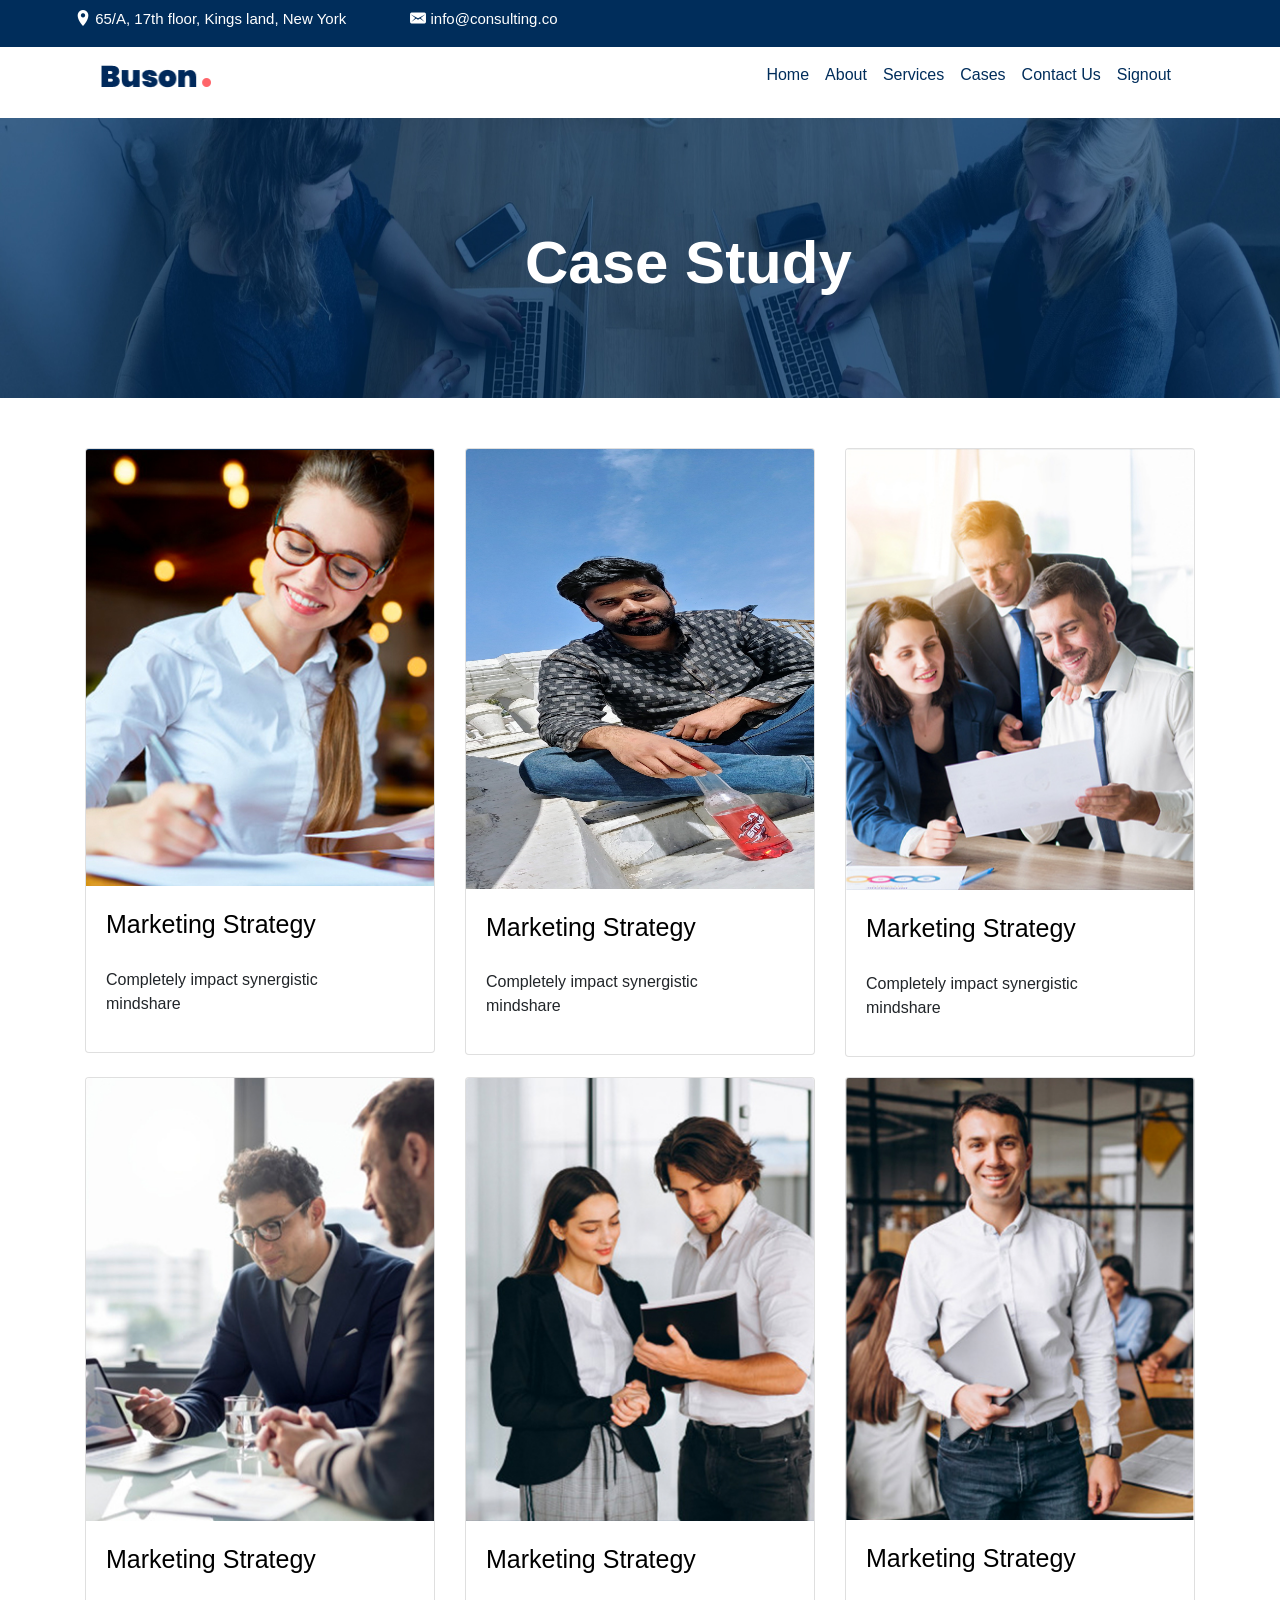
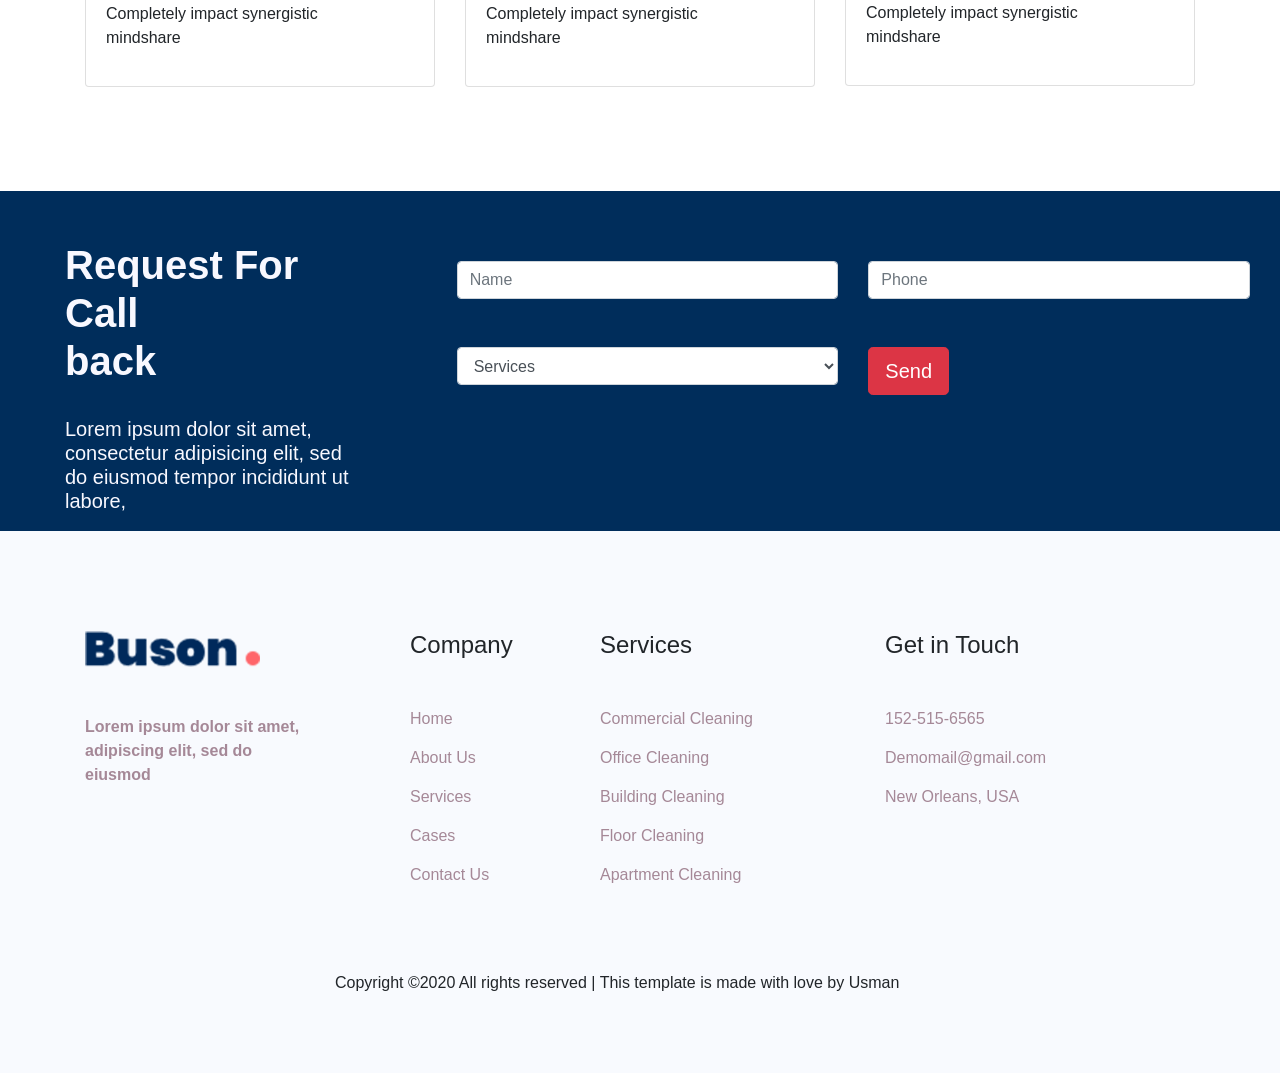
<file: index.html>
<!doctype html>
<html lang="en">
<head>
<meta charset="utf-8">
<title>Buson Website</title>
<link href="css/style.css" rel="stylesheet" type="text/css">
<link href="css/bootstrap.css" rel="stylesheet" type="text/css">
</head>
<body>
<!--top nav bar-->
<div class="container-fluid">
  <div class="row topnav">
    <div class="col-sm-12">
      <p style="color: white; font-size: 15px; padding-top: 8px; margin-left: 60px;"><img src="assets/icons/pin-8-16.png" style="padding-bottom: 4px" alt="pin"> 65/A, 17th floor, Kings land, New York&emsp;&emsp;&emsp;&emsp; <img src="assets/icons/new-post-16.png" style="padding-bottom: 4px" alt="pin"> info@consulting.co</p>
    </div>
  </div>
</div>
<!--main nav bar-->
<div class="container">
  <nav class="navbar navbar-expand-sm "> 
    <!-- Brand --> 
    <a class="navbar-brand" href="#"> <img src="assets/img/logo.png" alt="logo" width="110px"> </a> 
    
    <!-- Links -->
    <ul class="navbar-nav mainnav  ml-auto">
      <li class="nav-item"> <a class="nav-link" href="home.html">Home</a> </li>
      <li class="nav-item"> <a class="nav-link" href="about.html">About</a> </li>
      <li class="nav-item"> <a class="nav-link" href="services.html">Services</a> </li>
      <li class="nav-item"> <a class="nav-link" href="cases.html">Cases</a> </li>
        <li class="nav-item"> <a class="nav-link" href="contact.html">Contact Us</a> </li>
        <li class="nav-item"> <a class="nav-link" href="index.php">Signout</a> </li>
      
    
    </ul>
  </nav>
</div>
<!-- text on image -->
<div style="margin-top: 15px;">
  <div class="text-img"> <img src="assets/img/gallery_hero.jpg" alt="cover" style="width:100%; height:280px">
    <div class="textofimg">
      <p style="color:white; font-size:60px; font-weight: 400px; margin-left: 450px;"><strong>Case Study</strong></p>
    </div>
  </div>
</div>

<!-- case study cards -->
<div style="margin-top: 50px">
  <div class="container">
    <div class="row">
      <div class="col-sm-4">
        <div class="card" > <img class="card-img-top" src="assets/img/completed_case_1.png"  alt="Card image1" >
          <div class="card-body astyle"> <a href="#">Marketing Strategy</a><br>
            <br>
            <p> Completely impact synergistic <br>
              mindshare </p>
          </div>
        </div>
        <br>
      </div>
      <div class="col-sm-4">
        <div class="card" > <img class="card-img-top" src="assets/img/2020-03-10-20-04-32-276_3.jpg"  alt="Card image2" style="height: 440px; " >
          <div class="card-body astyle"> <a href="#">Marketing Strategy</a><br>
            <br>
            <p> Completely impact synergistic <br>
              mindshare </p>
          </div>
        </div>
      </div>
      <div class="col-sm-4">
        <div class="card" > <img class="card-img-top" src="assets/img/completed_case_3.png"  alt="Card image2" >
          <div class="card-body astyle"> <a href="#">Marketing Strategy</a><br>
            <br>
            <p> Completely impact synergistic <br>
              mindshare </p>
          </div>
        </div>
      </div>
    </div>
  </div>
  <div class="container">
    <div class="row">
      <div class="col-sm-4">
        <div class="card" > <img class="card-img-top" src="assets/img/completed_case_4.png"  alt="Card image1" >
          <div class="card-body astyle"> <a href="#">Marketing Strategy</a><br>
            <br>
            <p> Completely impact synergistic <br>
              mindshare </p>
          </div>
        </div>
        <br>
      </div>
      <div class="col-sm-4">
        <div class="card" > <img class="card-img-top" src="assets/img/completed_case_5.png"  alt="Card image2" >
          <div class="card-body astyle"> <a href="#">Marketing Strategy</a><br>
            <br>
            <p> Completely impact synergistic <br>
              mindshare </p>
          </div>
        </div>
      </div>
      <div class="col-sm-4">
        <div class="card" > <img class="card-img-top" src="assets/img/completed_case_6.png"  alt="Card image2" >
          <div class="card-body astyle"> <a href="#">Marketing Strategy</a><br>
            <br>
            <p> Completely impact synergistic <br>
              mindshare </p>
          </div>
        </div>
      </div>
    </div>
  </div>
</div>

<!-- request for callback banner -->
<div class="container-fluid callback">
  <div class="row">
    <div class="col-sm-4">
      <div style="color:ghostwhite; margin:50px 50px">
        <h1><strong>Request For Call<br>
          back</strong></h1>
        <br>
        <h5>Lorem ipsum dolor sit amet, consectetur adipisicing elit, sed do eiusmod tempor incididunt ut labore,</h5>
      </div>
    </div>
    <div class="col-sm-8">
      <div class="container" style="margin-top: 70px;">
        <form>
          <div class="row">
            <div class="col">
              <input type="text" class="form-control" id="Name" placeholder="Name" name="Name">
            </div>
            <div class="col">
              <input type="Phone" class="form-control" placeholder="Phone" name="Phone">
            </div>
          </div>
          <br>
          <br>
          <div class="row">
            <div class="col">
              <select class="form-control">
                <option>Services</option>
                <option>Services1</option>
                <option>Services2</option>
                <option>Services3</option>
                <option>Services4</option>
              </select>
            </div>
            <div class="col"> <a href="#" class="btn trusted-btn btn-lg btn-danger">Send</a> </div>
          </div>
        </form>
      </div>
    </div>
  </div>
</div>
<!-- End part footer -->
<div class="footer">
  <div class="container footertop">
    <div class="row">
      <div class="col-sm-3"> <img src="assets/img/logo2_footer.png" alt="logo"><br>
        <br>
        <br>
        <p style="color:#A58897"><strong>Lorem ipsum dolor sit amet,<br>
          adipiscing elit, sed do<br>
          eiusmod</strong></p>
      </div>
      <div class="col-sm-2">
        <h4> Company </h4>
        <br>
        <ul>
          <li><a href="home.html">Home</a></li>
          <li><a href="about.html">About Us</a></li>
          <li><a href="services.html">Services</a></li>
          <li><a href="cases.html">Cases</a></li>
          <li><a href="contact.html">Contact Us</a></li>
        </ul>
      </div>
      <div class="col-sm-3">
        <h4>Services</h4>
        <br>
        <ul>
          <li><a href="#">Commercial Cleaning</a></li>
          <li><a href="#">Office Cleaning</a></li>
          <li><a href="#">Building Cleaning</a></li>
          <li><a href="#">Floor Cleaning</a></li>
          <li><a href="#">Apartment Cleaning</a></li>
        </ul>
      </div>
      <div class="col-sm-3">
        <h4>Get in Touch</h4>
        <br>
        <ul>
          <li><a href="#">152-515-6565</a></li>
          <li><a href="#"> Demomail@gmail.com</a></li>
          <li><a href="#">New Orleans, USA</a></li>
        </ul>
      </div>
    </div>
  </div>
  <div class="container footerend">
    <div class="row" style="margin-left: 250px;">
      <h6>Copyright ©2020 All rights reserved | This template is made with love by Usman</h6>
    </div>
  </div>
</div>
<script src="js/jquery.js"></script> 
<script src="js/bootstrap.js"></script>
</body>
</html>
</file>
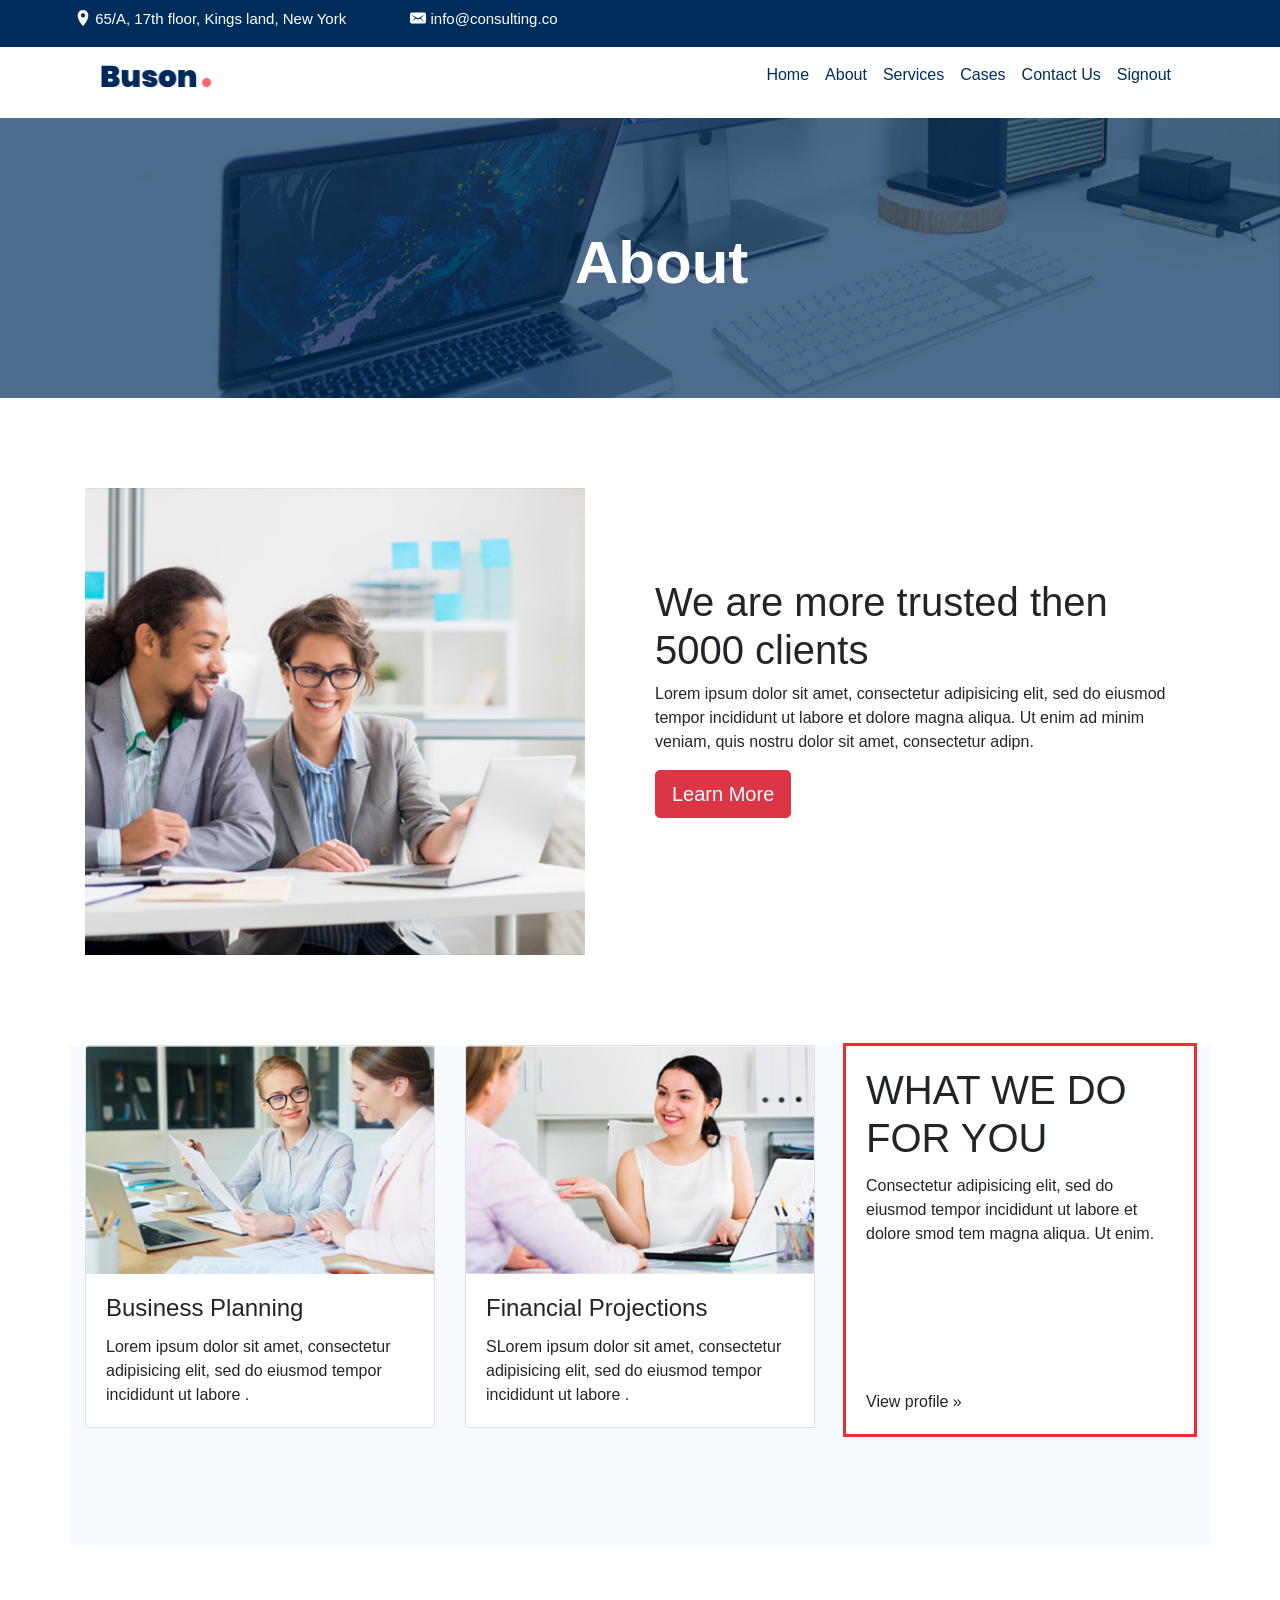
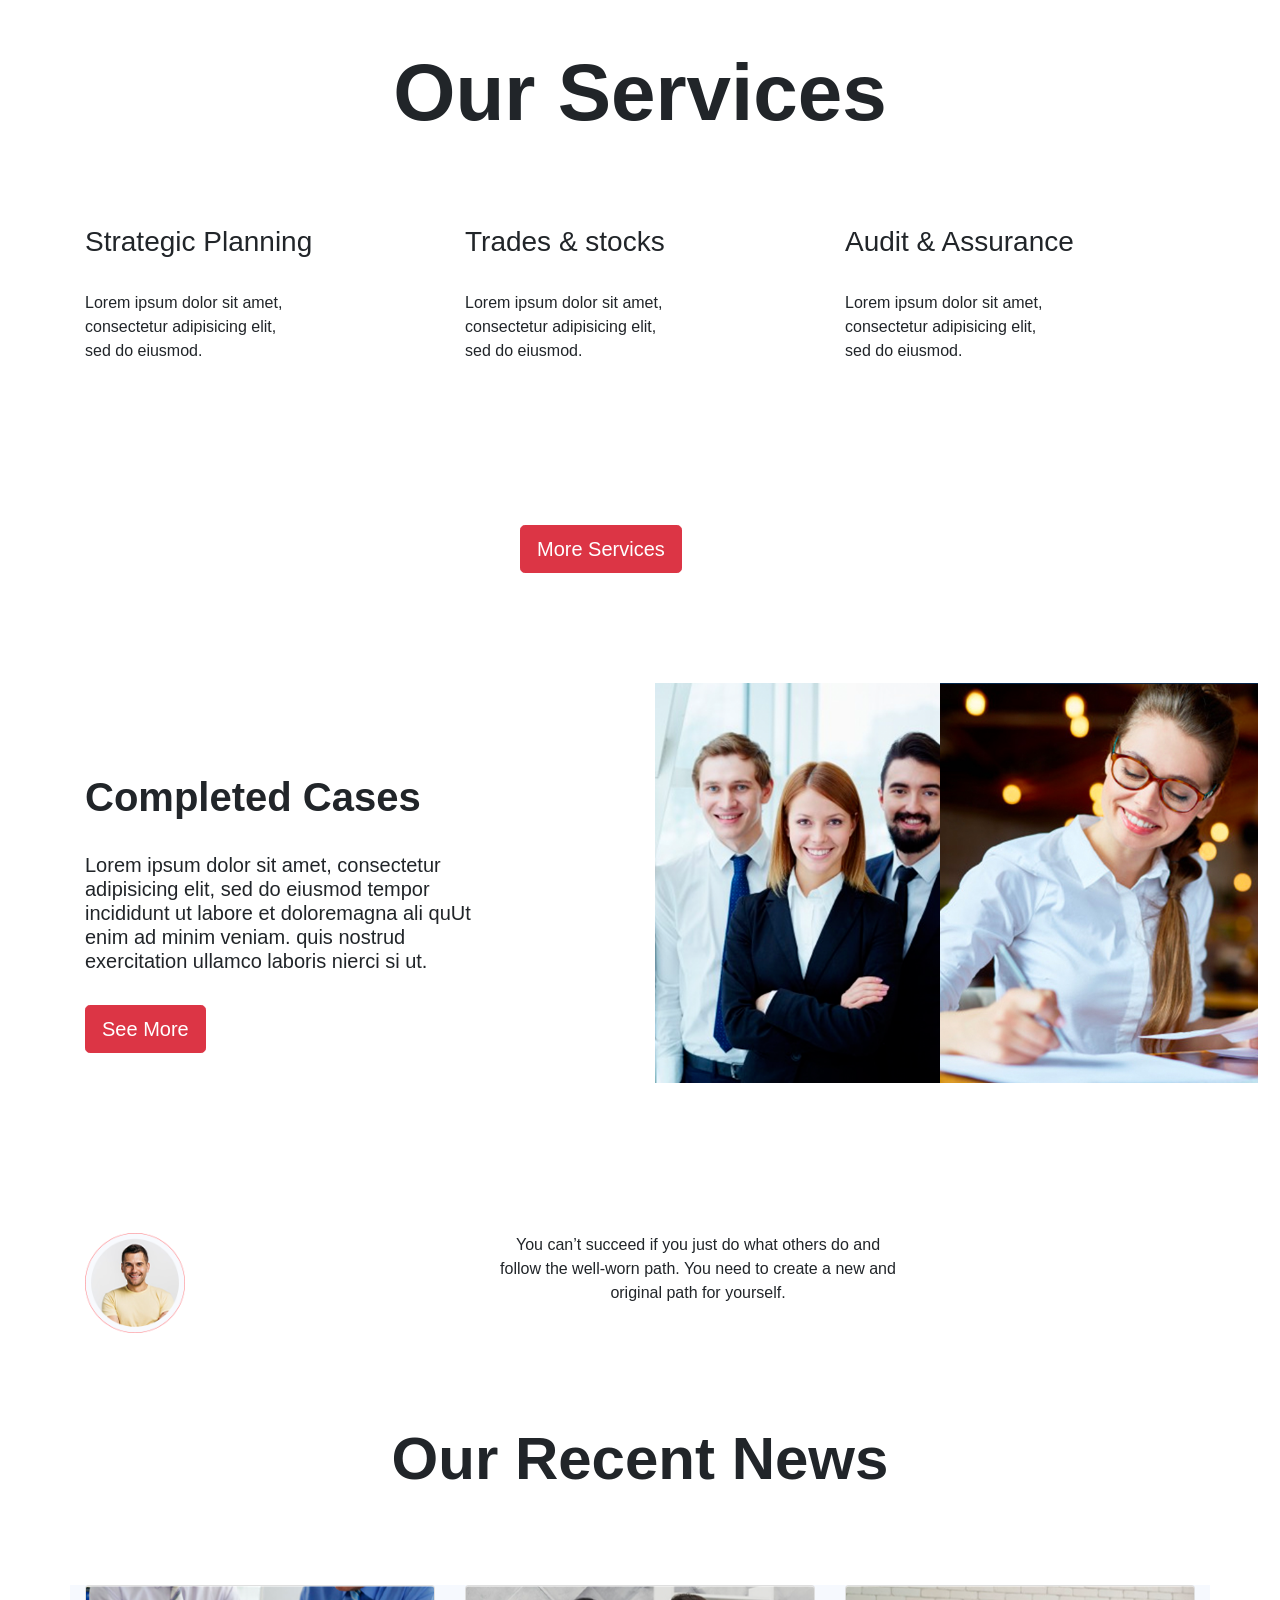
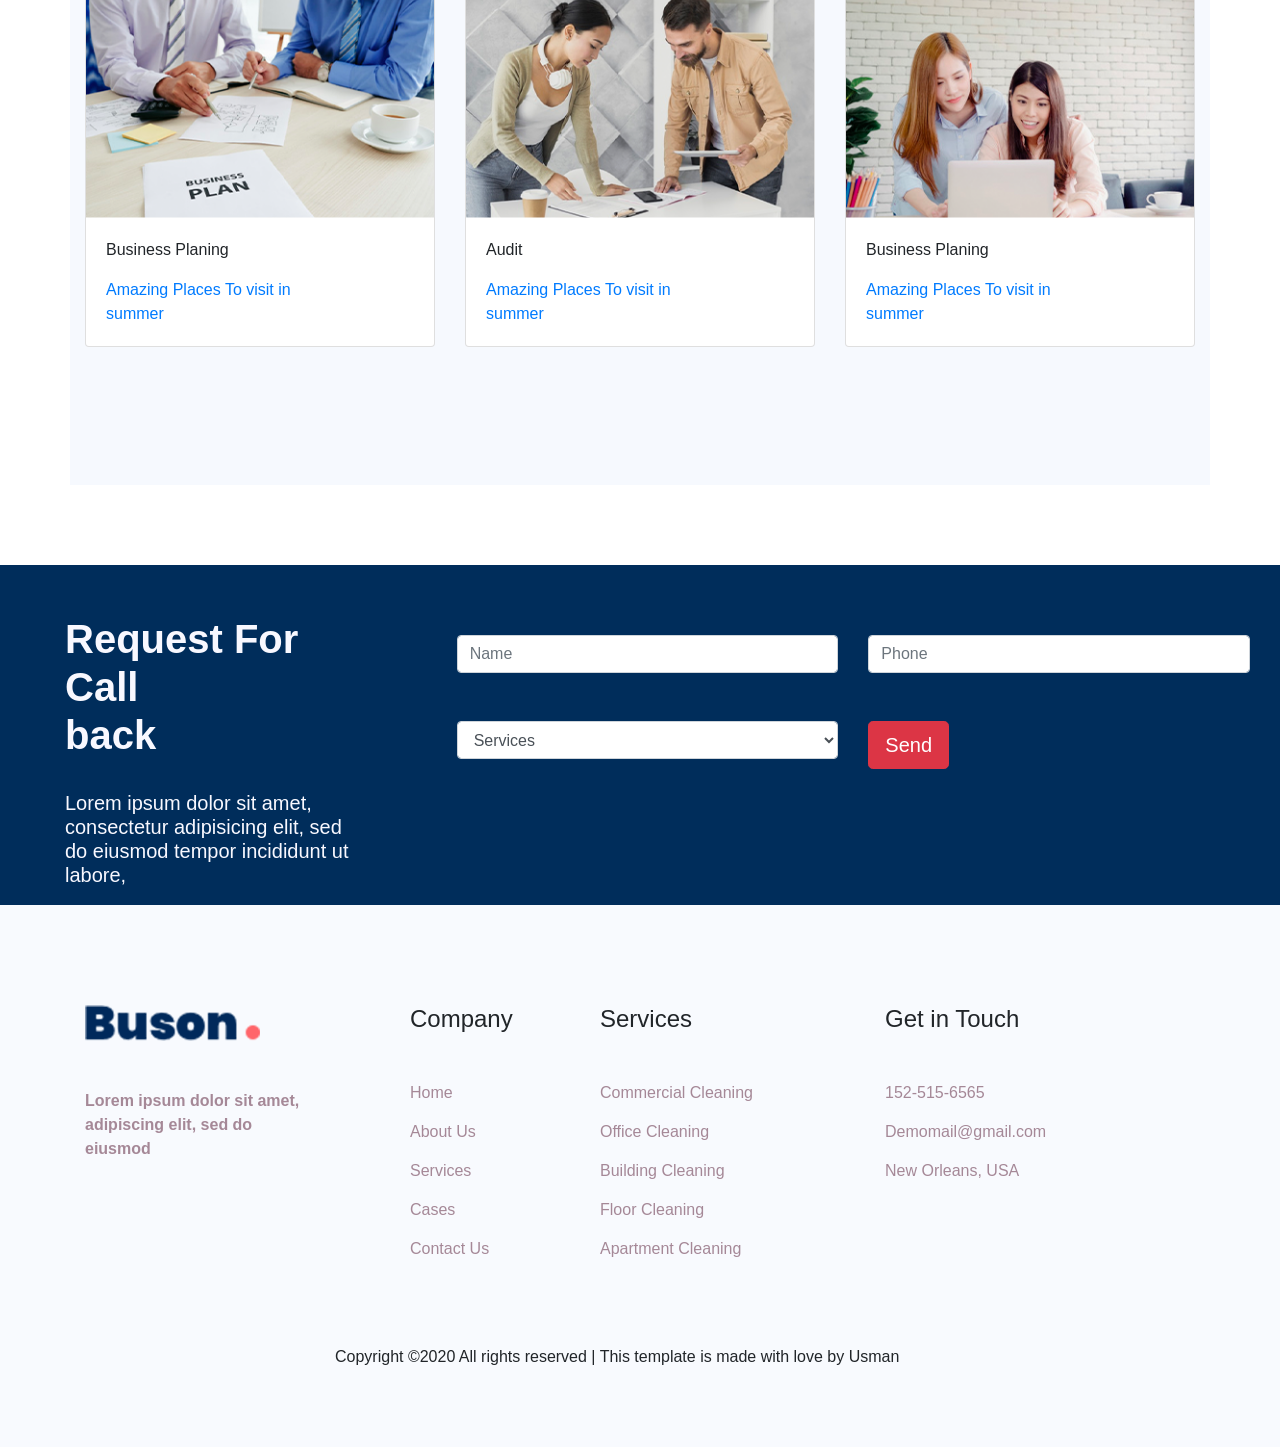
<file: about.html>
<!doctype html>
<html lang="en">
<head>
<meta charset="utf-8">
<title>Buson Website</title>
<link href="css/style.css" rel="stylesheet" type="text/css">
<link href="css/bootstrap.css" rel="stylesheet" type="text/css">
</head>
<body>
<!--top nav bar-->
<div class="container-fluid">
  <div class="row topnav">
    <div class="col-sm-12">
      <p style="color: white; font-size: 15px; padding-top: 8px; margin-left: 60px;"><img src="assets/icons/pin-8-16.png" style="padding-bottom: 4px" alt="pin"> 65/A, 17th floor, Kings land, New York&emsp;&emsp;&emsp;&emsp; <img src="assets/icons/new-post-16.png" style="padding-bottom: 4px" alt="pin"> info@consulting.co</p>
    </div>
  </div>
</div>
<!--main nav bar-->
<div class="container">
  <nav class="navbar navbar-expand-sm "> 
    <!-- Brand --> 
    <a class="navbar-brand" href="#"> <img src="assets/img/logo.png" alt="logo" width="110px"> </a> 
    
    <!-- Links -->
    <ul class="navbar-nav mainnav  ml-auto">
      <li class="nav-item"> <a class="nav-link" href="home.html">Home</a> </li>
      <li class="nav-item"> <a class="nav-link" href="about.html">About</a> </li>
      <li class="nav-item"> <a class="nav-link" href="services.html">Services</a> </li>
      <li class="nav-item"> <a class="nav-link" href="cases.html">Cases</a> </li>
        <li class="nav-item"> <a class="nav-link" href="contact.html">Contact Us</a> </li>
        <li class="nav-item"> <a class="nav-link" href="index.php">Signout</a> </li>
      
    
    </ul>
  </nav>
</div>
<!-- text on image -->
<div style="margin-top: 15px;">
<div class="text-img"> <img src="assets/img/contact_hero.jpg" alt="cover" style="width:100%; height:280px">
  <div class="textofimg">
    <p style="color:white; font-size:60px; font-weight: 400px; margin-left: 500px;"><strong>About</strong></p>
    </div>
</div>
</div>
    
<!-- we are trusted started -->
<div class="container wtcontainer">
  <div class="row">
    <div class="col-sm-6"> <img src="assets/img/wetrusted.jpg" alt="img" width="500px"> </div>
    <div class="col-sm-6">
      <h1 style="margin-top: 90px">We are more trusted then 5000 clients</h1>
      <p>Lorem ipsum dolor sit amet, consectetur adipisicing elit, sed do eiusmod tempor incididunt ut labore et dolore magna aliqua. Ut enim ad minim veniam, quis nostru  dolor sit amet, consectetur adipn.</p>
      <a href="#" class="btn trusted-btn btn-danger btn-lg">Learn More</a> </div>
  </div>
</div>    
    
    
    
<!-- cards -->

<div class="container cardds">
  <div class="row">
    <div class="col-sm-4">
      <div class="card" > <img class="card-img-top" src="assets/img/team_1.jpg"  alt="Card image1" >
        <div class="card-body">
          <h4 class="card-title">Business Planning</h4>
          <p class="card-text">Lorem ipsum dolor sit amet, consectetur adipisicing elit, sed do eiusmod tempor incididunt ut labore .</p>
        </div>
      </div>
      <br>
    </div>
    <div class="col-sm-4">
      <div class="card" > <img class="card-img-top" src="assets/img/team_2.jpg"  alt="Card image2" >
        <div class="card-body">
          <h4 class="card-title">Financial Projections</h4>
          <p class="card-text">SLorem ipsum dolor sit amet, consectetur adipisicing elit, sed do eiusmod tempor incididunt ut labore .</p>
        </div>
      </div>
    </div>
    <div class="col-sm-4">
      <div class="card">
        <div class="card-body" style="outline: solid #F52C2F">
          <h1 class="card-title">WHAT WE DO FOR YOU</h1>
          <p class="card-text">Consectetur adipisicing elit, sed do <br>
            eiusmod tempor incididunt ut labore et <br>
            dolore smod tem magna aliqua. Ut enim.<br>
            <br>
            <br>
            <br>
            <br>
            <br>
            <br>
            View profile »</p>
        </div>
      </div>
    </div>
  </div>
</div>

<!-- our services start -->
<div class="container ourservices">
  <h1 style="font-size: 80px"><strong>Our Services</strong></h1>
</div>
<div class="container ourservicescards">
  <div class="row">
    <div class="col-sm-4">
      <h3>Strategic Planning</h3>
      <br>
      <p>Lorem ipsum dolor sit amet,<br>
        consectetur adipisicing elit,<br>
        sed do eiusmod.</p>
    </div>
    <div class="col-sm-4">
      <h3>Trades & stocks</h3>
      <br>
      <p>Lorem ipsum dolor sit amet,<br>
        consectetur adipisicing elit,<br>
        sed do eiusmod.</p>
    </div>
    <div class="col-sm-4">
      <h3>Audit & Assurance</h3>
      <br>
      <p>Lorem ipsum dolor sit amet,<br>
        consectetur adipisicing elit,<br>
        sed do eiusmod.</p>
    </div>
  </div>
</div>
<div class="container">
  <div class="row"> <a href="#" class="btn trusted-btn btn-lg moreservicesbtn btn-danger">More Services</a> </div>
</div>
<div class="container cases">
  <div class="row">
    <div class="col-sm-6">
      <h1 style="margin-top: 90px"><strong>Completed Cases</strong></h1>
      <br>
      <h5>Lorem ipsum dolor sit amet, consectetur<br>
        adipisicing elit, sed do eiusmod tempor<br>
        incididunt ut labore et doloremagna ali quUt<br>
        enim ad minim veniam. quis nostrud <br>
        exercitation ullamco laboris nierci si ut.</h5>
      <br>
      <a href="#" class="btn trusted-btn btn-danger btn-lg">See More</a></div>
    <div class="col-sm-3"> <img src="assets/img/completed_case_2.png" alt="cc1" height="400px"></div>
    <div class="col-sm-3"> <img src="assets/img/completed_case_1.png" alt="cc" height="400px"></div>
  </div>
</div>

<!-- media started -->
<div class="container" style="margin-top: 150px">
  <div class="media"> <img src="assets/img/Homepage_testi.png" class="align-self-start mr-3" alt="comment" style="width:100px">
    <div class="media-body">
      <div class="testimonial-caption text-center">
        <p>You can’t succeed if you just do what others do and <br>
          follow the well-worn path. You need to create a new and <br>
          original path for yourself. </p>
      </div>
    </div>
  </div>
</div>
<!-- recent news started  -->
<div>
  <h1 style="text-align: center; font-size:60px; margin-top: 90px;"><strong>Our Recent News</strong></h1>
</div>
<div class="container cardds">
  <div class="row">
    <div class="col-sm-4">
      <div class="card" > <img class="card-img-top" src="assets/img/rcent_1.png"  alt="Card image1" >
        <div class="card-body">
          <p>Business Planing</p>
          <a href="#"> Amazing Places To visit in <br>
          summer </a> </div>
      </div>
      <br>
    </div>
    <div class="col-sm-4">
      <div class="card" > <img class="card-img-top" src="assets/img/rcent_2.png"  alt="Card image2" >
        <div class="card-body">
          <p>Audit</p>
          <a href="#"> Amazing Places To visit in <br>
          summer </a> </div>
      </div>
    </div>
    <div class="col-sm-4">
      <div class="card" > <img class="card-img-top" src="assets/img/rcent_3.png"  alt="Card image2" >
        <div class="card-body">
          <p>Business Planing</p>
          <a href="#"> Amazing Places To visit in <br>
          summer </a> </div>
      </div>
    </div>
  </div>
</div>

<!-- request for callback banner -->
<div class="container-fluid callback">
  <div class="row">
    <div class="col-sm-4">
      <div style="color:ghostwhite; margin:50px 50px">
        <h1><strong>Request For Call<br>
          back</strong></h1>
        <br>
        <h5>Lorem ipsum dolor sit amet, consectetur adipisicing elit, sed do eiusmod tempor incididunt ut labore,</h5>
      </div>
    </div>
    <div class="col-sm-8">
      <div class="container" style="margin-top: 70px;">
        <form>
          <div class="row">
            <div class="col">
              <input type="text" class="form-control" id="Name" placeholder="Name" name="Name">
            </div>
            <div class="col">
              <input type="Phone" class="form-control" placeholder="Phone" name="Phone">
            </div>
          </div>
          <br>
          <br>
          <div class="row">
            <div class="col">
              <select class="form-control">
                <option>Services</option>
                <option>Services1</option>
                <option>Services2</option>
                <option>Services3</option>
                <option>Services4</option>
              </select>
            </div>
            <div class="col"> <a href="#" class="btn trusted-btn btn-lg btn-danger">Send</a> </div>
          </div>
        </form>
      </div>
    </div>
  </div>
</div>
<!-- End part footer -->
<div class="footer">
  <div class="container footertop">
    <div class="row">
      <div class="col-sm-3"> <img src="assets/img/logo2_footer.png" alt="logo"><br>
        <br>
        <br>
        <p style="color:#A58897"><strong>Lorem ipsum dolor sit amet,<br>
          adipiscing elit, sed do<br>
          eiusmod</strong></p>
      </div>
      <div class="col-sm-2">
        <h4> Company </h4>
        <br>
        <ul>
          <li><a href="Home.html">Home</a></li>
          <li><a href="about.html">About Us</a></li>
          <li><a href="services.html">Services</a></li>
          <li><a href="cases.html">Cases</a></li>
          <li><a href="contact.html">Contact Us</a></li>
        </ul>
      </div>
      <div class="col-sm-3">
        <h4>Services</h4>
        <br>
        <ul>
          <li><a href="#">Commercial Cleaning</a></li>
          <li><a href="#">Office Cleaning</a></li>
          <li><a href="#">Building Cleaning</a></li>
          <li><a href="#">Floor Cleaning</a></li>
          <li><a href="#">Apartment Cleaning</a></li>
        </ul>
      </div>
      <div class="col-sm-3">
        <h4>Get in Touch</h4>
        <br>
        <ul>
          <li><a href="#">152-515-6565</a></li>
          <li><a href="#"> Demomail@gmail.com</a></li>
          <li><a href="#">New Orleans, USA</a></li>
        </ul>
      </div>
    </div>
  </div>
  <div class="container footerend">
    <div class="row" style="margin-left: 250px;">
      <h6>Copyright ©2020 All rights reserved | This template is made with love by Usman</h6>
    </div>
  </div>
</div>
<script src="js/jquery.js"></script> 
<script src="js/bootstrap.js"></script>
</body>
</html>
</file>
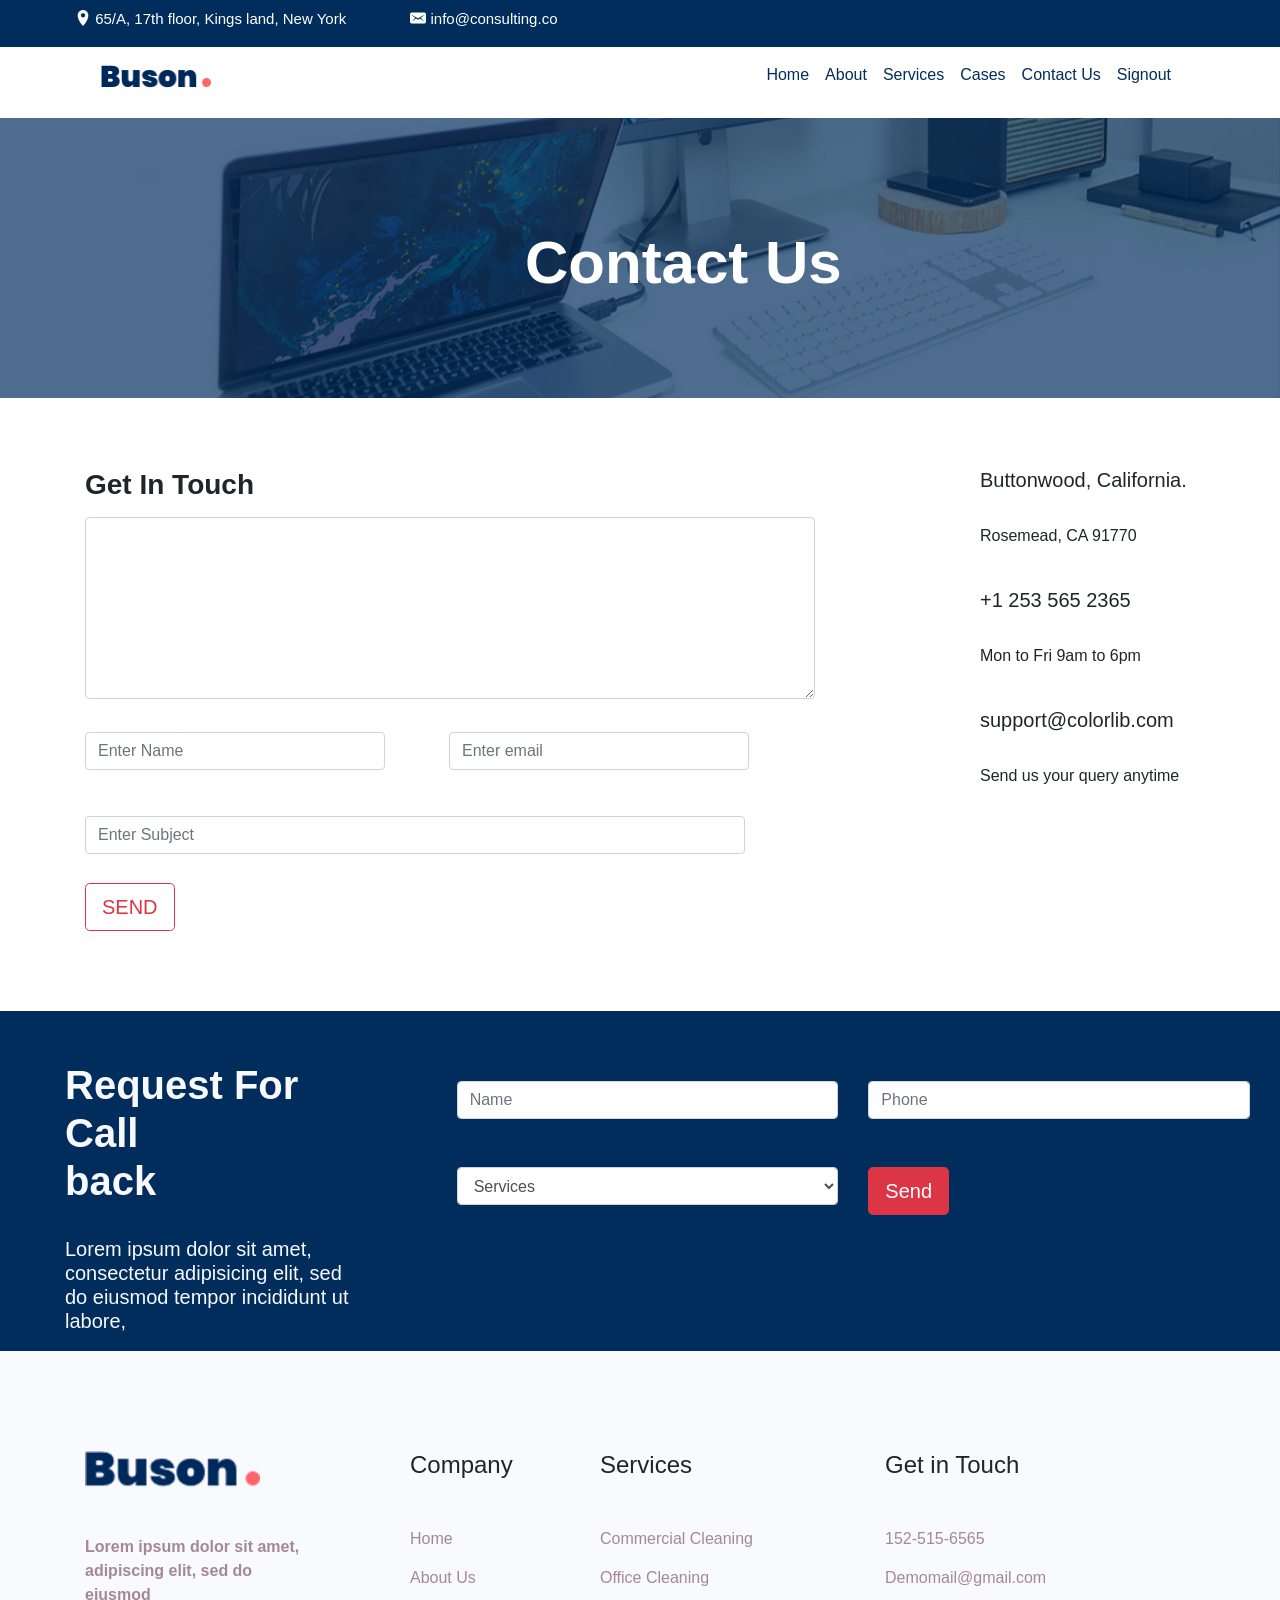
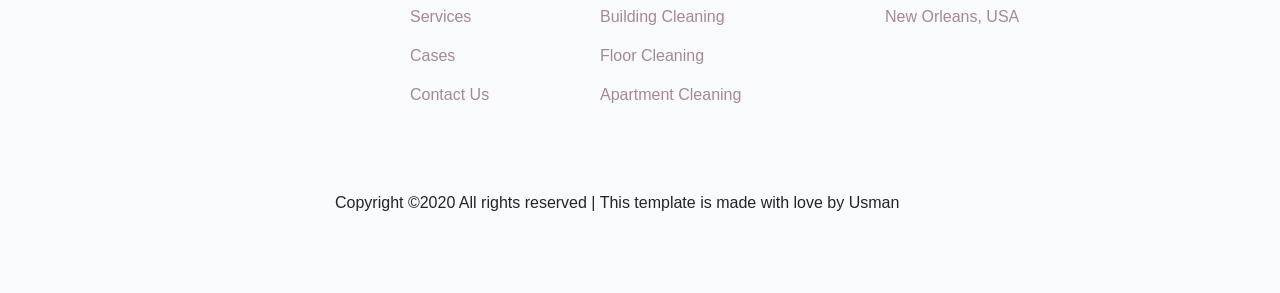
<file: contact.html>
<!doctype html>
<html lang="en">
<head>
<meta charset="utf-8">
<title>Buson Website</title>
<link href="css/style.css" rel="stylesheet" type="text/css">
<link href="css/bootstrap.css" rel="stylesheet" type="text/css">
</head>
<body>
<!--top nav bar-->
<div class="container-fluid">
  <div class="row topnav">
    <div class="col-sm-12">
      <p style="color: white; font-size: 15px; padding-top: 8px; margin-left: 60px;"><img src="assets/icons/pin-8-16.png" style="padding-bottom: 4px" alt="pin"> 65/A, 17th floor, Kings land, New York&emsp;&emsp;&emsp;&emsp; <img src="assets/icons/new-post-16.png" style="padding-bottom: 4px" alt="pin"> info@consulting.co</p>
    </div>
  </div>
</div>
<!--main nav bar-->
<div class="container">
  <nav class="navbar navbar-expand-sm "> 
    <!-- Brand --> 
    <a class="navbar-brand" href="#"> <img src="assets/img/logo.png" alt="logo" width="110px"> </a> 
    
    <!-- Links -->
    <ul class="navbar-nav mainnav  ml-auto">
      <li class="nav-item"> <a class="nav-link" href="home.html">Home</a> </li>
      <li class="nav-item"> <a class="nav-link" href="about.html">About</a> </li>
      <li class="nav-item"> <a class="nav-link" href="services.html">Services</a> </li>
      <li class="nav-item"> <a class="nav-link" href="cases.html">Cases</a> </li>
        <li class="nav-item"> <a class="nav-link" href="contact.html">Contact Us</a> </li>
        <li class="nav-item"> <a class="nav-link" href="index.php">Signout</a> </li>
      
    
    </ul>
  </nav>
</div>
<!-- text on image -->
<div style="margin-top: 15px;">
  <div class="text-img"> <img src="assets/img/contact_hero.jpg" alt="cover" style="width:100%; height:280px">
    <div class="textofimg">
      <p style="color:white; font-size:60px; font-weight: 400px; margin-left: 450px;"><strong>Contact Us</strong></p>
    </div>
  </div>
</div>

<!-- form input-->

<div class="container" style="margin-top: 70px;">
  <div class="row">
    <div class="col-sm-8">
      <div class="form-group">
        <label for="comment">
        <h3><strong>Get In Touch</strong></h3>
        </label>
        <textarea class="form-control" rows="7" id="comment" ></textarea>
      </div>
      <form class="form-inline">
        <input type="name" class="form-control"  placeholder="Enter Name" name="name" style="width: 300px">
        &emsp;&emsp;&emsp;&emsp;
        <input type="email" class="form-control"  placeholder="Enter email" name="email" style="width:300px">
        <br>
        <br>
        <br>
        <input type="subject" class="form-control"  placeholder="Enter Subject" name="subject" style="width:660px">
        <br>
        <br>
        <br>
        <br>
        <button type="button" class="btn btn-outline-danger btn-lg">SEND</button>
      </form>
    </div>
    <div class="col-sm-4" style="padding-left: 150px;">
      <h5>Buttonwood, California.</h5>
      <br>
      <p>Rosemead, CA 91770</p>
      <br>
      <h5>+1 253 565 2365</h5>
      <br>
      <p>Mon to Fri 9am to 6pm</p>
      <br>
      <h5>support@colorlib.com</h5>
      <br>
      <p>Send us your query anytime</p>
    </div>
  </div>
</div>

<!-- request for callback banner -->
<div class="container-fluid callback">
  <div class="row">
    <div class="col-sm-4">
      <div style="color:ghostwhite; margin:50px 50px">
        <h1><strong>Request For Call<br>
          back</strong></h1>
        <br>
        <h5>Lorem ipsum dolor sit amet, consectetur adipisicing elit, sed do eiusmod tempor incididunt ut labore,</h5>
      </div>
    </div>
    <div class="col-sm-8">
      <div class="container" style="margin-top: 70px;">
        <form>
          <div class="row">
            <div class="col">
              <input type="text" class="form-control" id="Name" placeholder="Name" name="Name">
            </div>
            <div class="col">
              <input type="Phone" class="form-control" placeholder="Phone" name="Phone">
            </div>
          </div>
          <br>
          <br>
          <div class="row">
            <div class="col">
              <select class="form-control">
                <option>Services</option>
                <option>Services1</option>
                <option>Services2</option>
                <option>Services3</option>
                <option>Services4</option>
              </select>
            </div>
            <div class="col"> <a href="#" class="btn trusted-btn btn-lg btn-danger">Send</a> </div>
          </div>
        </form>
      </div>
    </div>
  </div>
</div>
<!-- End part footer -->
<div class="footer">
  <div class="container footertop">
    <div class="row">
      <div class="col-sm-3"> <img src="assets/img/logo2_footer.png" alt="logo"><br>
        <br>
        <br>
        <p style="color:#A58897"><strong>Lorem ipsum dolor sit amet,<br>
          adipiscing elit, sed do<br>
          eiusmod</strong></p>
      </div>
      <div class="col-sm-2">
        <h4> Company </h4>
        <br>
        <ul>
          <li><a href="Home.html">Home</a></li>
          <li><a href="about.html">About Us</a></li>
          <li><a href="services.html">Services</a></li>
          <li><a href="cases.html">Cases</a></li>
          <li><a href="contact.html">Contact Us</a></li>
        </ul>
      </div>
      <div class="col-sm-3">
        <h4>Services</h4>
        <br>
        <ul>
          <li><a href="#">Commercial Cleaning</a></li>
          <li><a href="#">Office Cleaning</a></li>
          <li><a href="#">Building Cleaning</a></li>
          <li><a href="#">Floor Cleaning</a></li>
          <li><a href="#">Apartment Cleaning</a></li>
        </ul>
      </div>
      <div class="col-sm-3">
        <h4>Get in Touch</h4>
        <br>
        <ul>
          <li><a href="#">152-515-6565</a></li>
          <li><a href="#"> Demomail@gmail.com</a></li>
          <li><a href="#">New Orleans, USA</a></li>
        </ul>
      </div>
    </div>
  </div>
  <div class="container footerend">
    <div class="row" style="margin-left: 250px;">
      <h6>Copyright ©2020 All rights reserved | This template is made with love by Usman</h6>
    </div>
  </div>
</div>
<script src="js/jquery.js"></script> 
<script src="js/bootstrap.js"></script>
</body>
</html>
</file>
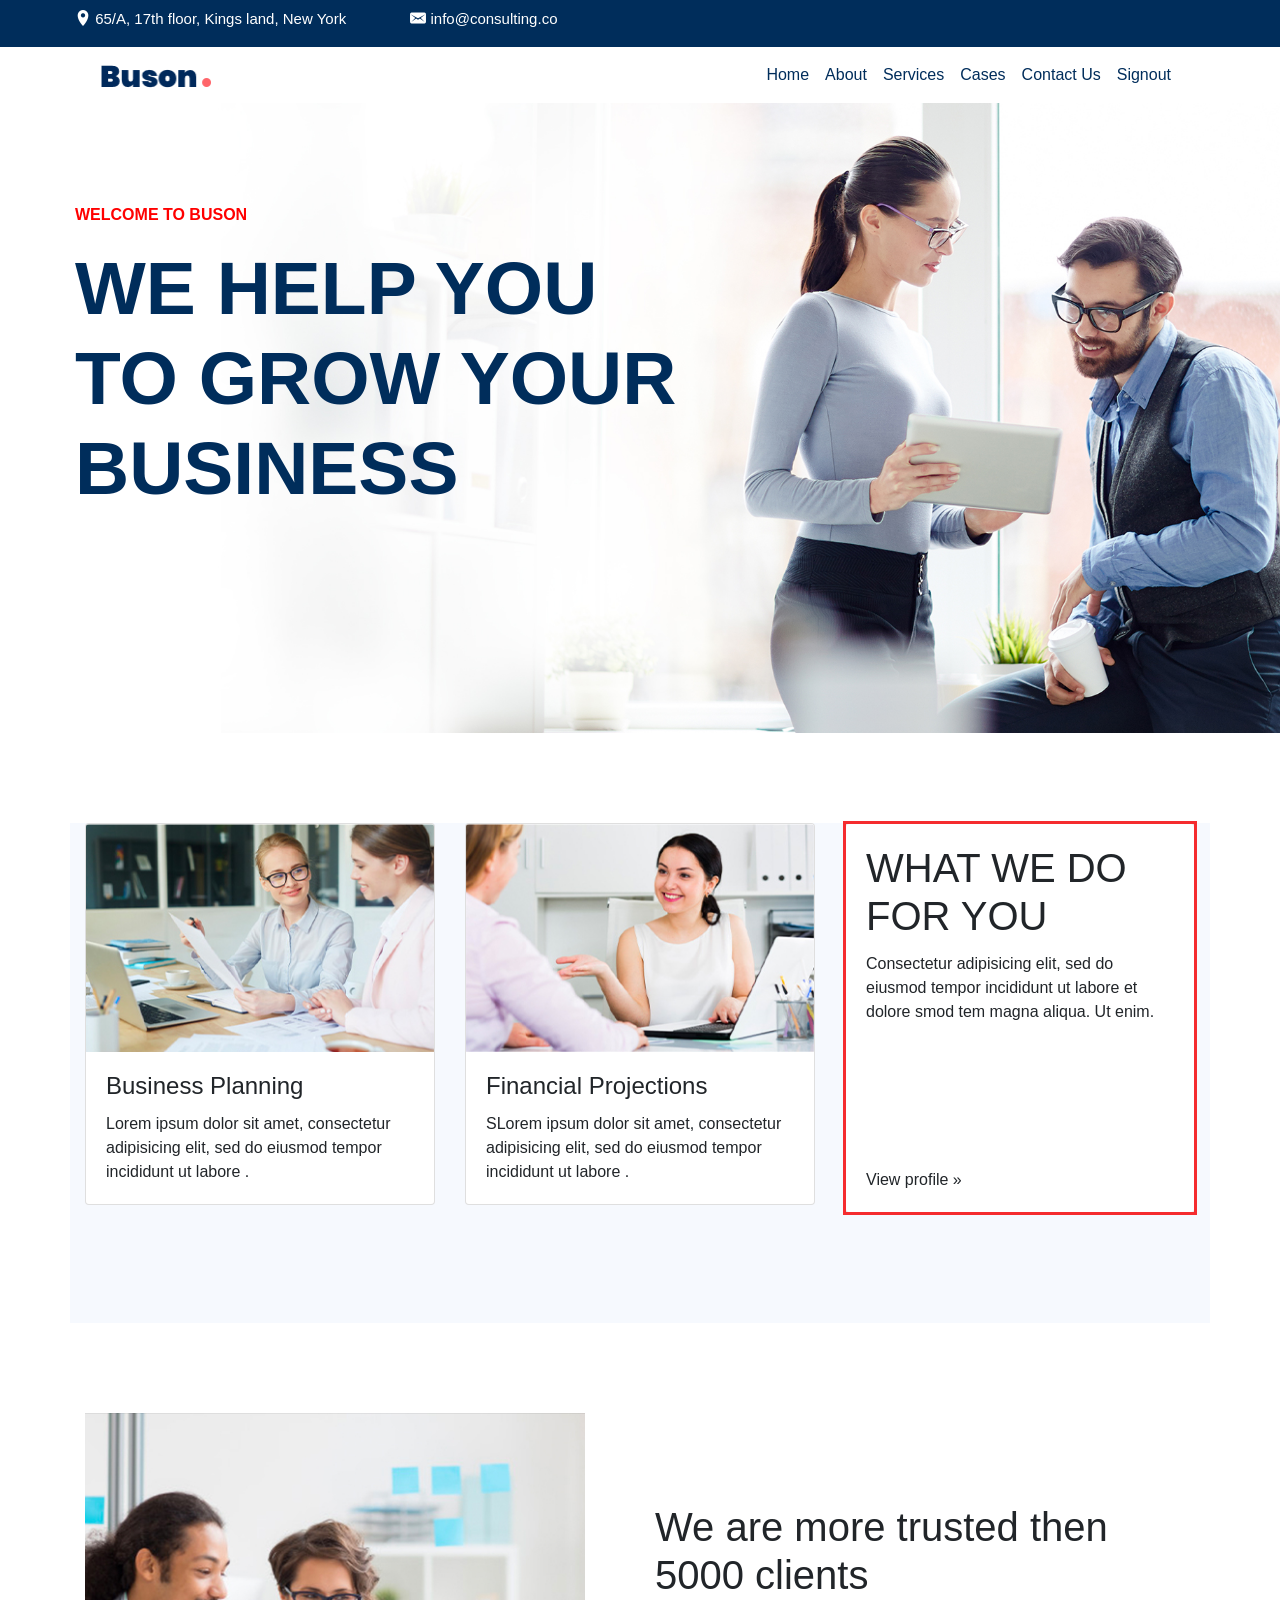
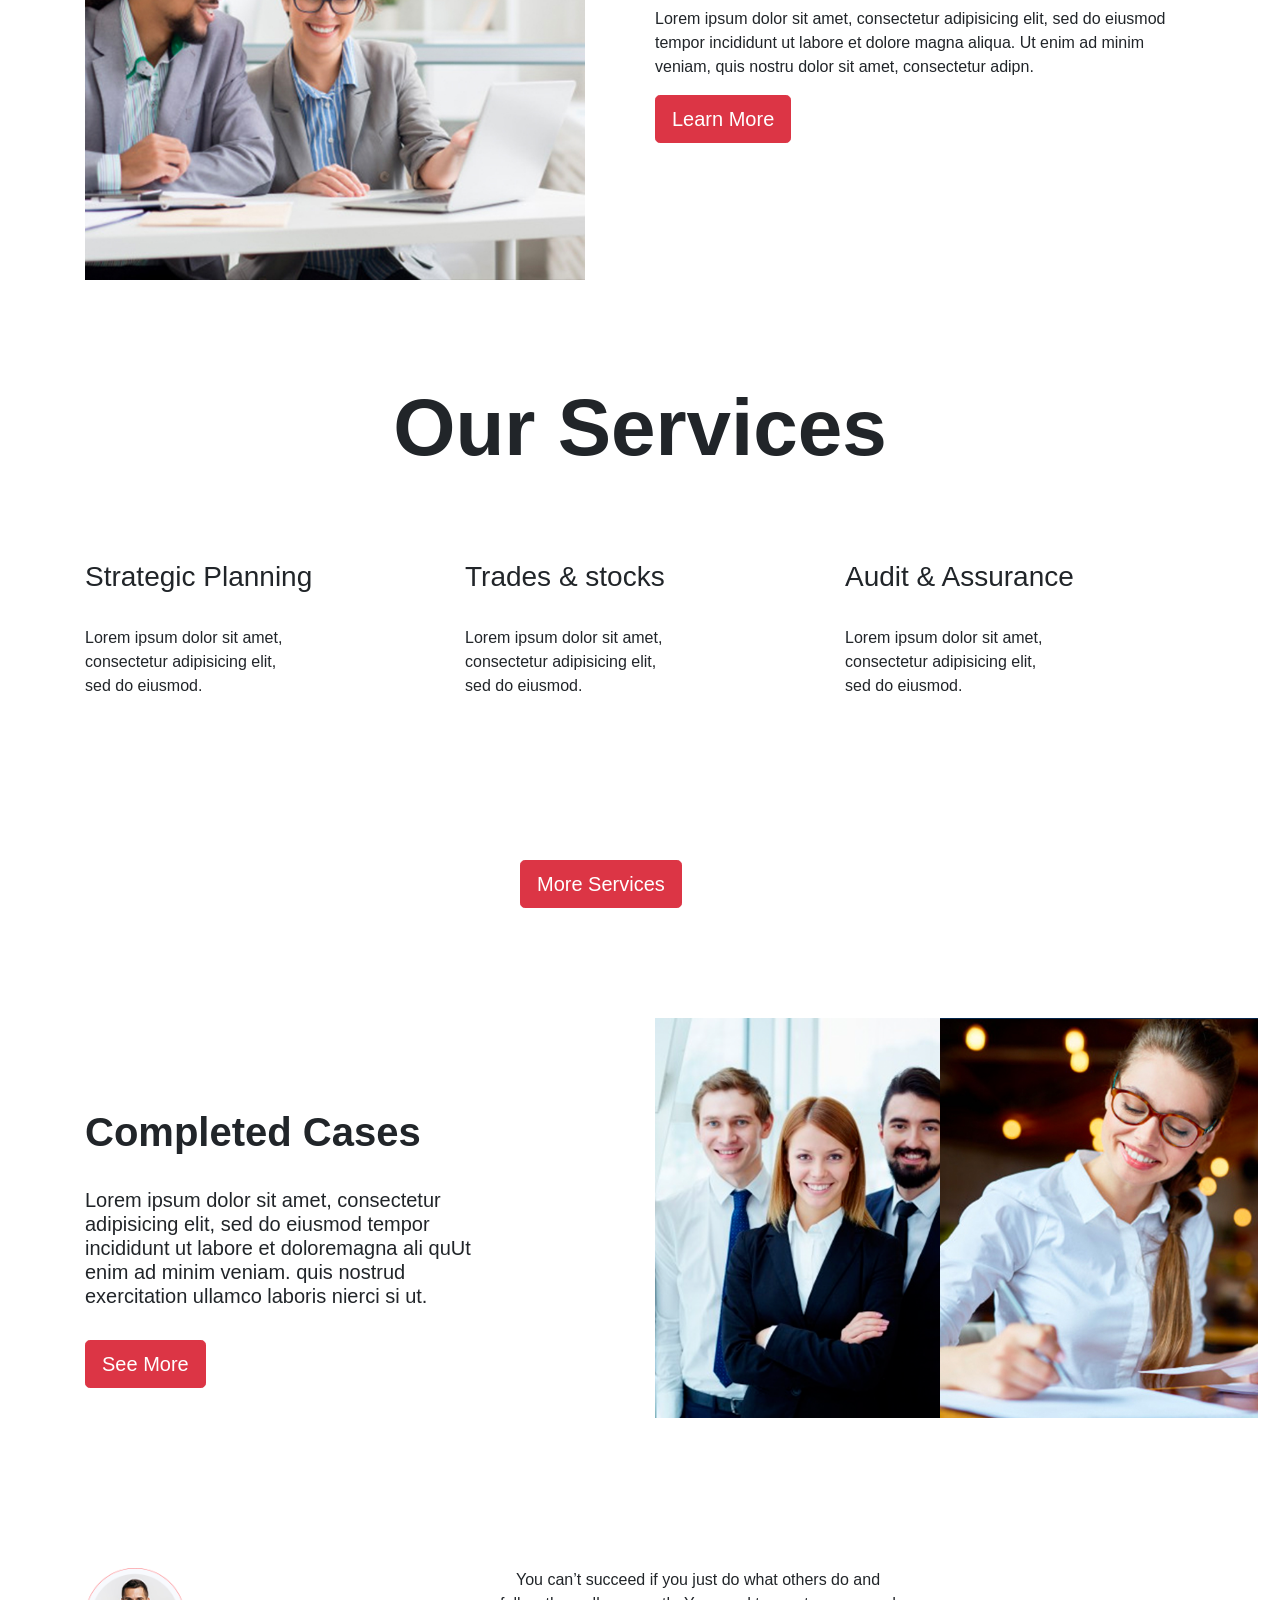
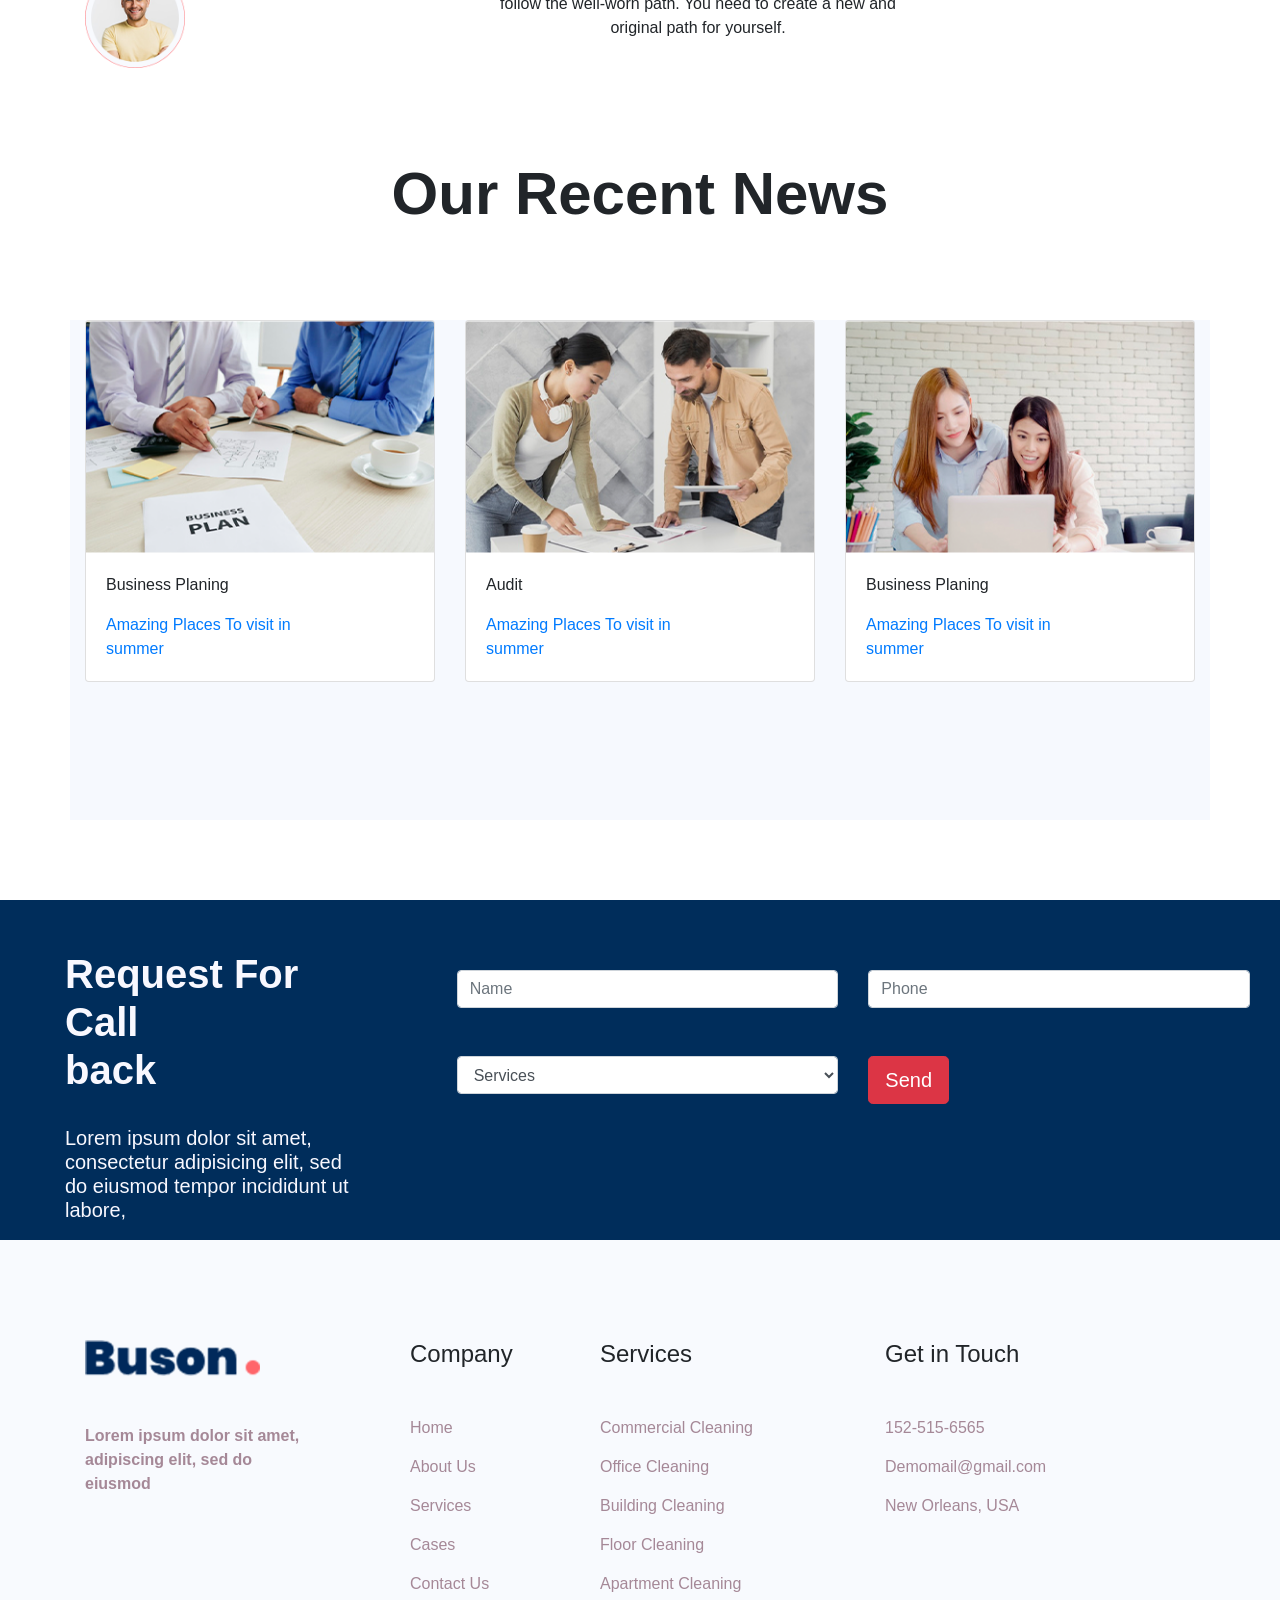
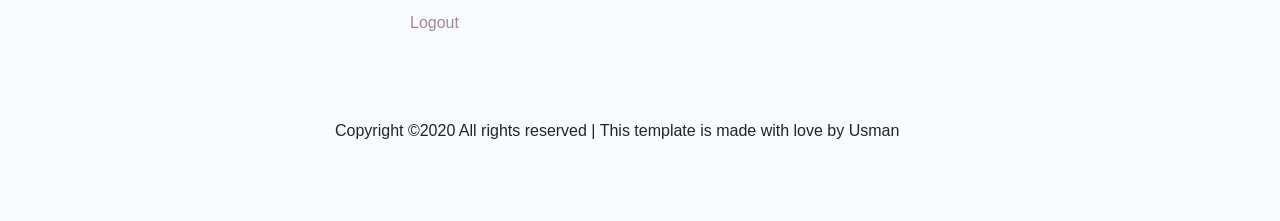
<file: home.html>
<!doctype html>
<html lang="en">
<head>
<meta charset="utf-8">
<title>Buson Website</title>
<link href="css/style.css" rel="stylesheet" type="text/css">
<link href="css/bootstrap.css" rel="stylesheet" type="text/css">
</head>
<body>
<!--top nav bar-->
<div class="container-fluid">
  <div class="row topnav">
    <div class="col-sm-12">
      <p style="color: white; font-size: 15px; padding-top: 8px; margin-left: 60px;"><img src="assets/icons/pin-8-16.png" style="padding-bottom: 4px" alt="pin"> 65/A, 17th floor, Kings land, New York&emsp;&emsp;&emsp;&emsp; <img src="assets/icons/new-post-16.png" style="padding-bottom: 4px" alt="pin"> info@consulting.co</p>
    </div>
  </div>
</div>
<!--main nav bar-->
<div class="container">
  <nav class="navbar navbar-expand-sm sticky-top"> 
    <!-- Brand --> 
    <a class="navbar-brand" href="#"> <img src="assets/img/logo.png" alt="logo" width="110px"> </a> 
    
    <!-- Links -->
    <ul class="navbar-nav mainnav  ml-auto">
      <li class="nav-item"> <a class="nav-link" href="home.html">Home</a> </li>
      <li class="nav-item"> <a class="nav-link" href="about.html">About</a> </li>
      <li class="nav-item"> <a class="nav-link" href="services.html">Services</a> </li>
      <li class="nav-item"> <a class="nav-link" href="cases.html">Cases</a> </li>
        <li class="nav-item"> <a class="nav-link" href="contact.html">Contact Us</a> </li>
        <li class="nav-item"> <a class="nav-link" href="index.php">Signout</a> </li>
      
    
    </ul>
  </nav>
</div>
<!-- text on image -->

<div class="text-img"> <img src="assets/img/h1_hero.jpg" alt="cover" style="height: 630px;">
  <div class="textofimg">
    <p style="color:red"><strong>WELCOME TO BUSON</strong></p>
    <strong>
    <h1 style="color: #002D5B; font-size: 75px; font-weight: 700">WE HELP YOU<br>
      TO GROW YOUR <br>
      BUSINESS</h1>
    </strong> </div>
</div>

<!-- cards -->

<div class="container cardds">
  <div class="row">
    <div class="col-sm-4">
      <div class="card" > <img class="card-img-top" src="assets/img/team_1.jpg"  alt="Card image1" >
        <div class="card-body">
          <h4 class="card-title">Business Planning</h4>
          <p class="card-text">Lorem ipsum dolor sit amet, consectetur adipisicing elit, sed do eiusmod tempor incididunt ut labore .</p>
        </div>
      </div>
      <br>
    </div>
    <div class="col-sm-4">
      <div class="card" > <img class="card-img-top" src="assets/img/team_2.jpg"  alt="Card image2" >
        <div class="card-body">
          <h4 class="card-title">Financial Projections</h4>
          <p class="card-text">SLorem ipsum dolor sit amet, consectetur adipisicing elit, sed do eiusmod tempor incididunt ut labore .</p>
        </div>
      </div>
    </div>
    <div class="col-sm-4">
      <div class="card">
        <div class="card-body" style="outline: solid #F52C2F">
          <h1 class="card-title">WHAT WE DO FOR YOU</h1>
          <p class="card-text">Consectetur adipisicing elit, sed do <br>
            eiusmod tempor incididunt ut labore et <br>
            dolore smod tem magna aliqua. Ut enim.<br>
            <br>
            <br>
            <br>
            <br>
            <br>
            <br>
            View profile »</p>
        </div>
      </div>
    </div>
  </div>
</div>
<!-- we are trusted started -->
<div class="container wtcontainer">
  <div class="row">
    <div class="col-sm-6"> <img src="assets/img/wetrusted.jpg" alt="img" width="500px"> </div>
    <div class="col-sm-6">
      <h1 style="margin-top: 90px">We are more trusted then 5000 clients</h1>
      <p>Lorem ipsum dolor sit amet, consectetur adipisicing elit, sed do eiusmod tempor incididunt ut labore et dolore magna aliqua. Ut enim ad minim veniam, quis nostru  dolor sit amet, consectetur adipn.</p>
      <a href="#" class="btn trusted-btn btn-danger btn-lg">Learn More</a> </div>
  </div>
</div>
<!-- our services start -->
<div class="container ourservices">
  <h1 style="font-size: 80px"><strong>Our Services</strong></h1>
</div>
<div class="container ourservicescards">
  <div class="row">
    <div class="col-sm-4">
      <h3>Strategic Planning</h3>
      <br>
      <p>Lorem ipsum dolor sit amet,<br>
        consectetur adipisicing elit,<br>
        sed do eiusmod.</p>
    </div>
    <div class="col-sm-4">
      <h3>Trades & stocks</h3>
      <br>
      <p>Lorem ipsum dolor sit amet,<br>
        consectetur adipisicing elit,<br>
        sed do eiusmod.</p>
    </div>
    <div class="col-sm-4">
      <h3>Audit & Assurance</h3>
      <br>
      <p>Lorem ipsum dolor sit amet,<br>
        consectetur adipisicing elit,<br>
        sed do eiusmod.</p>
    </div>
  </div>
</div>
<div class="container">
  <div class="row"> <a href="#" class="btn trusted-btn btn-lg moreservicesbtn btn-danger">More Services</a> </div>
</div>
<div class="container cases">
  <div class="row">
    <div class="col-sm-6">
      <h1 style="margin-top: 90px"><strong>Completed Cases</strong></h1>
      <br>
      <h5>Lorem ipsum dolor sit amet, consectetur<br>
        adipisicing elit, sed do eiusmod tempor<br>
        incididunt ut labore et doloremagna ali quUt<br>
        enim ad minim veniam. quis nostrud <br>
        exercitation ullamco laboris nierci si ut.</h5>
      <br>
      <a href="#" class="btn trusted-btn btn-danger btn-lg">See More</a></div>
    <div class="col-sm-3"> <img src="assets/img/completed_case_2.png" alt="cc1" height="400px"></div>
    <div class="col-sm-3"> <img src="assets/img/completed_case_1.png" alt="cc" height="400px"></div>
  </div>
</div>

<!-- media started -->
<div class="container" style="margin-top: 150px">
  <div class="media"> <img src="assets/img/Homepage_testi.png" class="align-self-start mr-3" alt="comment" style="width:100px">
    <div class="media-body">
      <div class="testimonial-caption text-center">
        <p>You can’t succeed if you just do what others do and <br>
          follow the well-worn path. You need to create a new and <br>
          original path for yourself. </p>
      </div>
    </div>
  </div>
</div>
<!-- recent news started  -->
<div>
  <h1 style="text-align: center; font-size:60px; margin-top: 90px;"><strong>Our Recent News</strong></h1>
</div>
<div class="container cardds">
  <div class="row">
    <div class="col-sm-4">
      <div class="card" > <img class="card-img-top" src="assets/img/rcent_1.png"  alt="Card image1" >
        <div class="card-body">
          <p>Business Planing</p>
          <a href="#"> Amazing Places To visit in <br>
          summer </a> </div>
      </div>
      <br>
    </div>
    <div class="col-sm-4">
      <div class="card" > <img class="card-img-top" src="assets/img/rcent_2.png"  alt="Card image2" >
        <div class="card-body">
          <p>Audit</p>
          <a href="#"> Amazing Places To visit in <br>
          summer </a> </div>
      </div>
    </div>
    <div class="col-sm-4">
      <div class="card" > <img class="card-img-top" src="assets/img/rcent_3.png"  alt="Card image2" >
        <div class="card-body">
          <p>Business Planing</p>
          <a href="#"> Amazing Places To visit in <br>
          summer </a> </div>
      </div>
    </div>
  </div>
</div>

<!-- request for callback banner -->
<div class="container-fluid callback">
  <div class="row">
    <div class="col-sm-4">
      <div style="color:ghostwhite; margin:50px 50px">
        <h1><strong>Request For Call<br>
          back</strong></h1>
        <br>
        <h5>Lorem ipsum dolor sit amet, consectetur adipisicing elit, sed do eiusmod tempor incididunt ut labore,</h5>
      </div>
    </div>
    <div class="col-sm-8">
      <div class="container" style="margin-top: 70px;">
        <form>
          <div class="row">
            <div class="col">
              <input type="text" class="form-control" id="Name" placeholder="Name" name="Name">
            </div>
            <div class="col">
              <input type="Phone" class="form-control" placeholder="Phone" name="Phone">
            </div>
          </div>
          <br>
          <br>
          <div class="row">
            <div class="col">
              <select class="form-control">
                <option>Services</option>
                <option>Services1</option>
                <option>Services2</option>
                <option>Services3</option>
                <option>Services4</option>
              </select>
            </div>
            <div class="col"> <a href="#" class="btn trusted-btn btn-lg btn-danger">Send</a> </div>
          </div>
        </form>
      </div>
    </div>
  </div>
</div>
<!-- End part footer -->
<div class="footer">
  <div class="container footertop">
    <div class="row">
      <div class="col-sm-3"> <img src="assets/img/logo2_footer.png" alt="logo"><br>
        <br>
        <br>
        <p style="color:#A58897"><strong>Lorem ipsum dolor sit amet,<br>
          adipiscing elit, sed do<br>
          eiusmod</strong></p>
      </div>
      <div class="col-sm-2">
        <h4> Company </h4>
        <br>
        <ul>
          <li><a href="home.html">Home</a></li>
          <li><a href="about.html">About Us</a></li>
          <li><a href="services.html">Services</a></li>
          <li><a href="cases.html">Cases</a></li>
          <li><a href="contact.html">Contact Us</a></li>
          <li><a href="index.php">Logout</a></li>
        </ul>
      </div>
      <div class="col-sm-3">
        <h4>Services</h4>
        <br>
        <ul>
          <li><a href="#">Commercial Cleaning</a></li>
          <li><a href="#">Office Cleaning</a></li>
          <li><a href="#">Building Cleaning</a></li>
          <li><a href="#">Floor Cleaning</a></li>
          <li><a href="#">Apartment Cleaning</a></li>
        </ul>
      </div>
      <div class="col-sm-3">
        <h4>Get in Touch</h4>
        <br>
        <ul>
          <li><a href="#">152-515-6565</a></li>
          <li><a href="#"> Demomail@gmail.com</a></li>
          <li><a href="#">New Orleans, USA</a></li>
        </ul>
      </div>
    </div>
  </div>
  <div class="container footerend">
    <div class="row" style="margin-left: 250px;">
      <h6>Copyright ©2020 All rights reserved | This template is made with love by Usman</h6>
    </div>
  </div>
</div>
<script src="js/jquery.js"></script> 
<script src="js/bootstrap.js"></script>
</body>
</html>
</file>
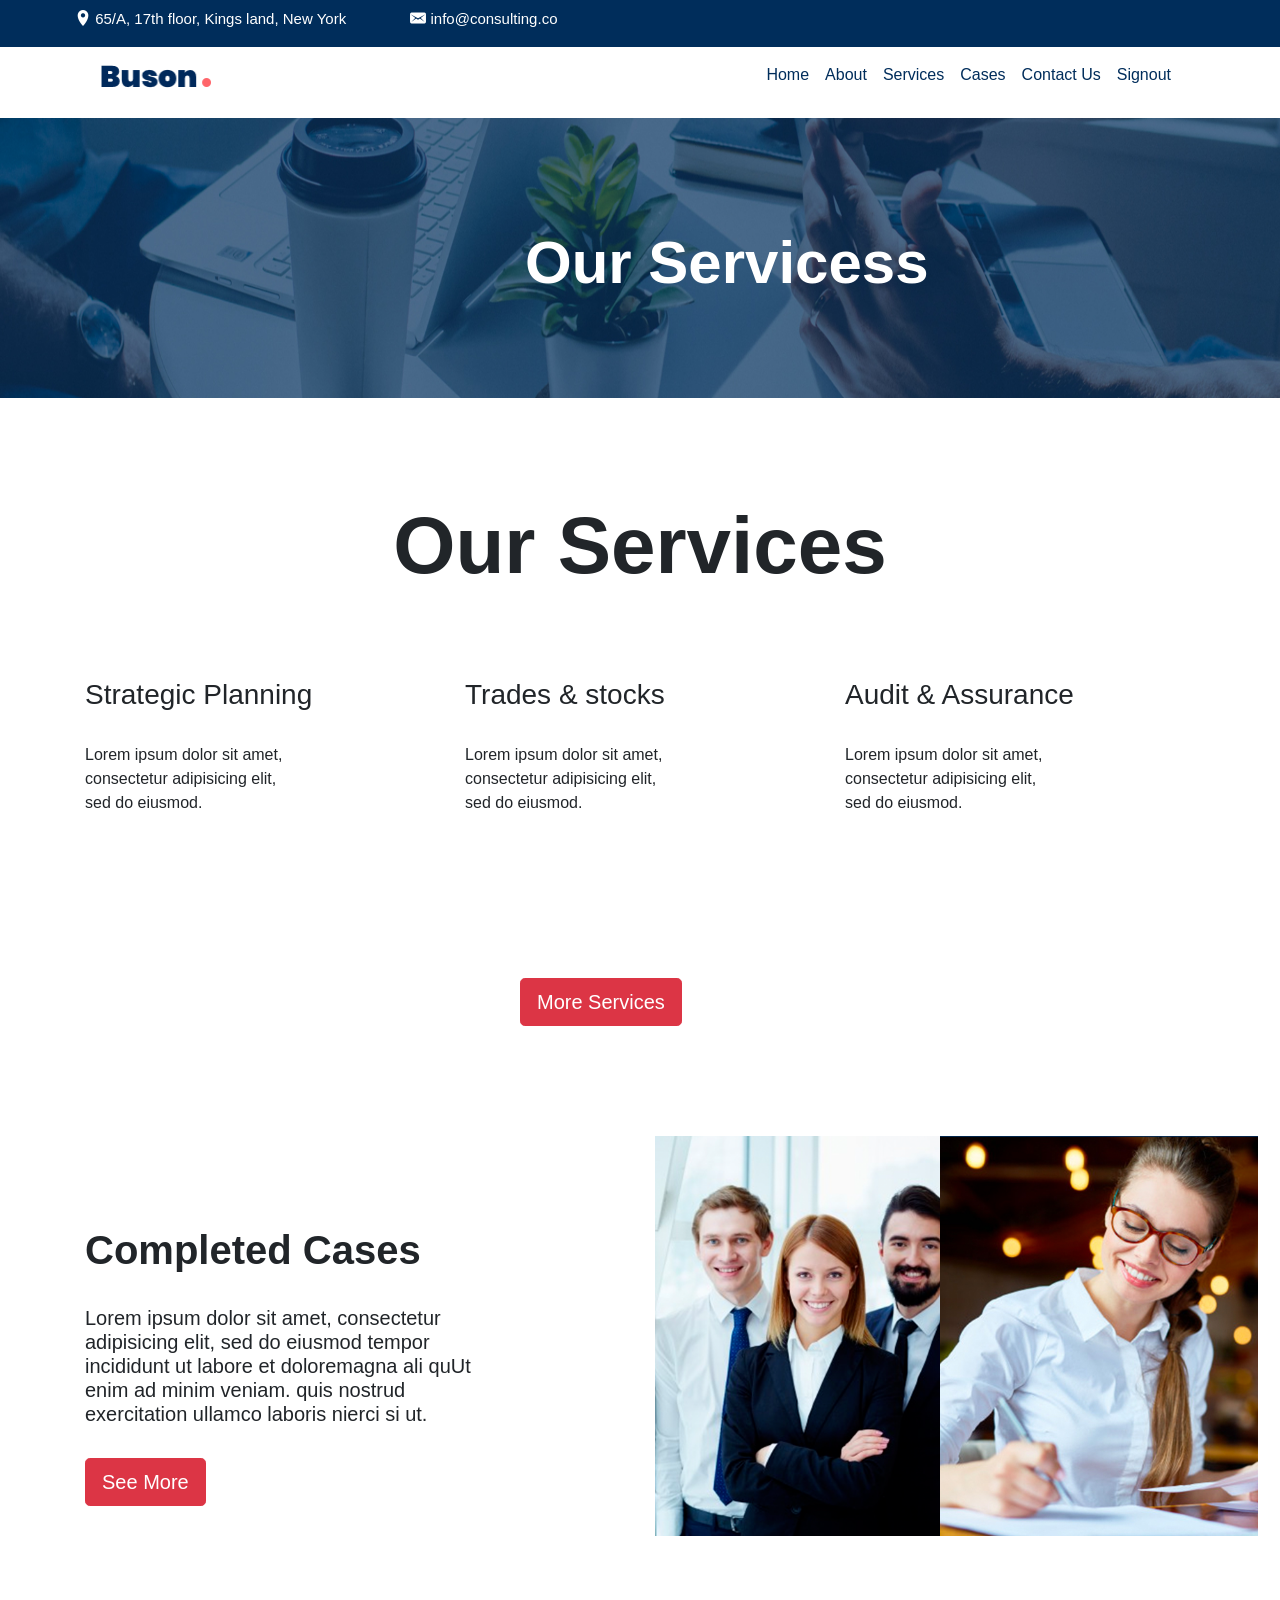
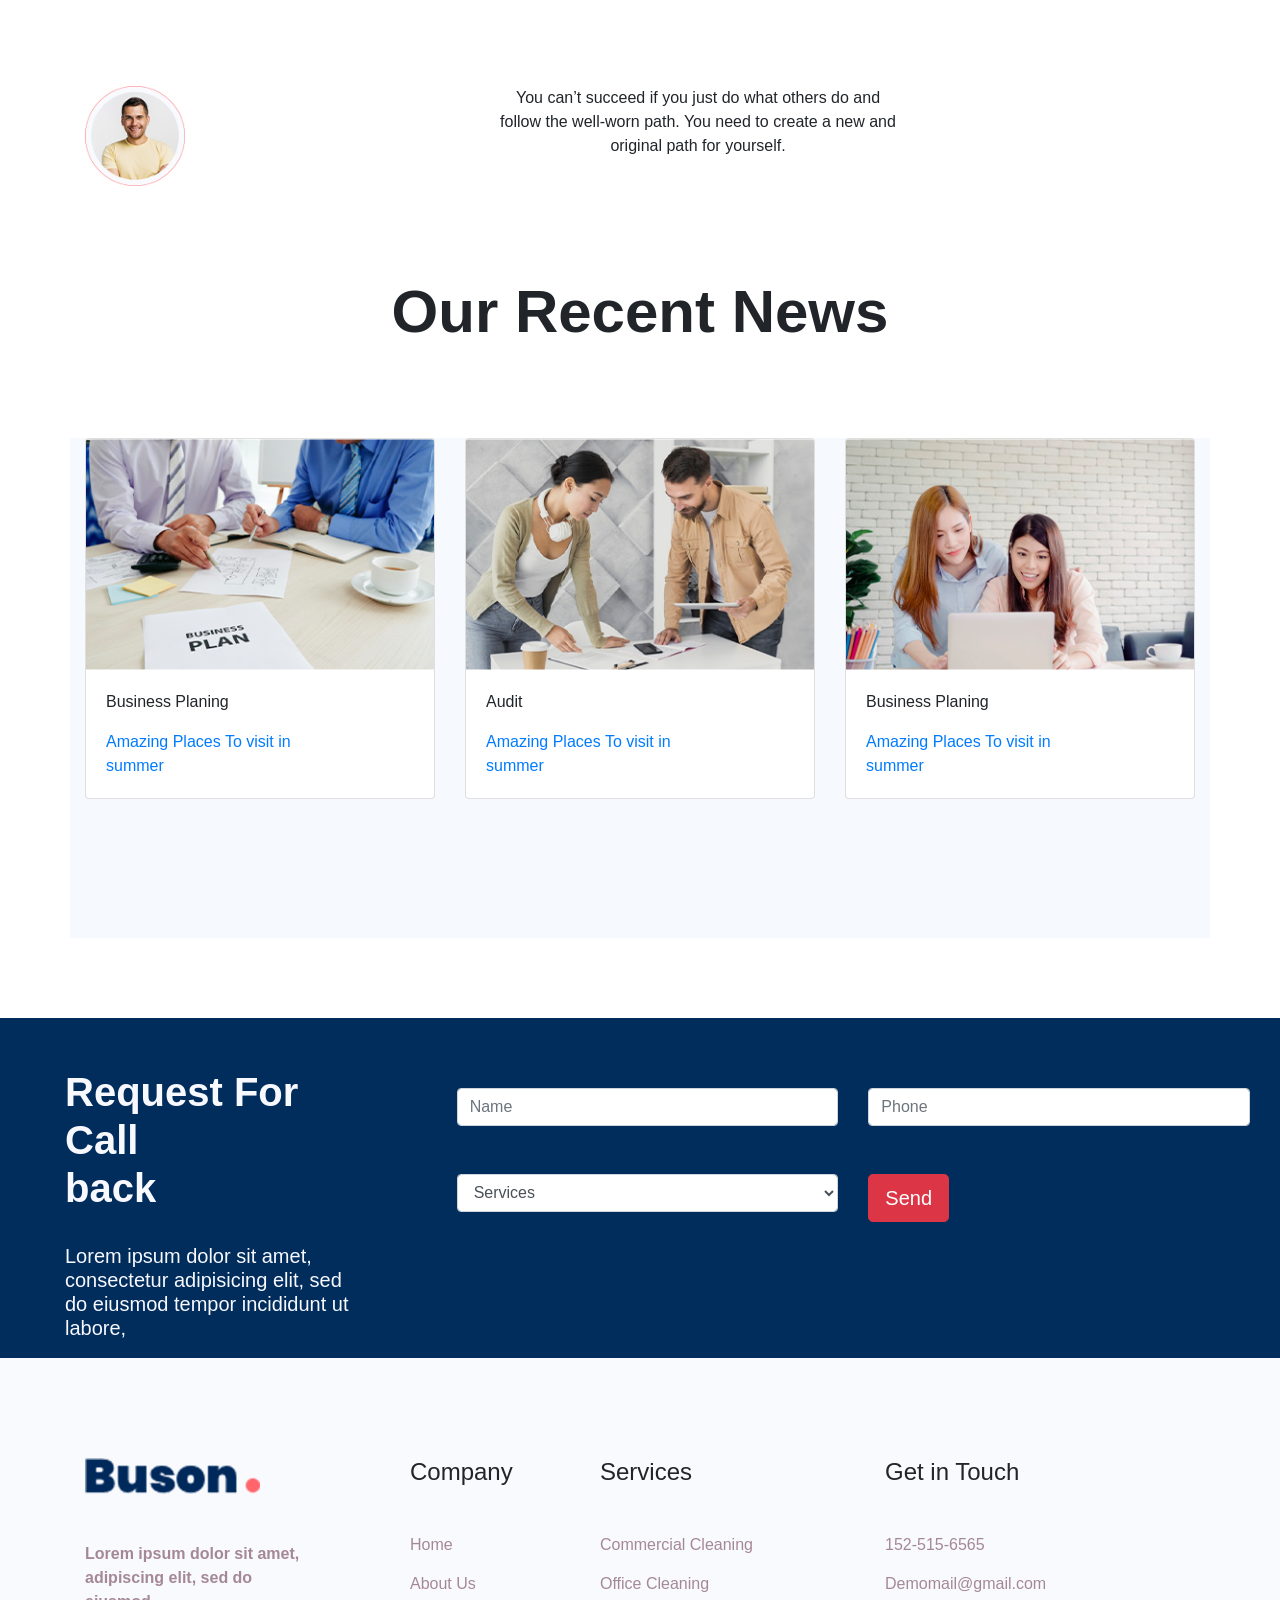
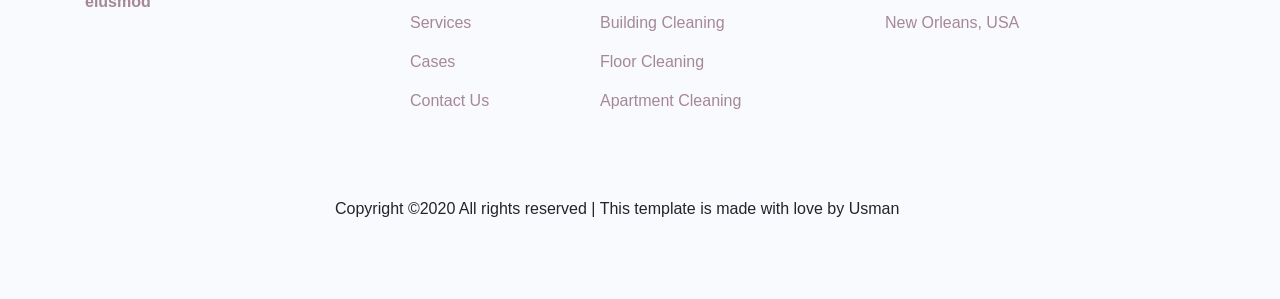
<file: services.html>
<!doctype html>
<html lang="en">
<head>
<meta charset="utf-8">
<title>Buson Website</title>
<link href="css/style.css" rel="stylesheet" type="text/css">
<link href="css/bootstrap.css" rel="stylesheet" type="text/css">
</head>
<body>
<!--top nav bar-->
<div class="container-fluid">
  <div class="row topnav">
    <div class="col-sm-12">
      <p style="color: white; font-size: 15px; padding-top: 8px; margin-left: 60px;"><img src="assets/icons/pin-8-16.png" style="padding-bottom: 4px" alt="pin"> 65/A, 17th floor, Kings land, New York&emsp;&emsp;&emsp;&emsp; <img src="assets/icons/new-post-16.png" style="padding-bottom: 4px" alt="pin"> info@consulting.co</p>
    </div>
  </div>
</div>
<!--main nav bar-->
<div class="container">
  <nav class="navbar navbar-expand-sm "> 
    <!-- Brand --> 
    <a class="navbar-brand" href="#"> <img src="assets/img/logo.png" alt="logo" width="110px"> </a> 
    
    <!-- Links -->
    <ul class="navbar-nav mainnav  ml-auto">
      <li class="nav-item"> <a class="nav-link" href="home.html">Home</a> </li>
      <li class="nav-item"> <a class="nav-link" href="about.html">About</a> </li>
      <li class="nav-item"> <a class="nav-link" href="services.html">Services</a> </li>
      <li class="nav-item"> <a class="nav-link" href="cases.html">Cases</a> </li>
        <li class="nav-item"> <a class="nav-link" href="contact.html">Contact Us</a> </li>
        <li class="nav-item"> <a class="nav-link" href="index.php">Signout</a> </li>
      
    
    </ul>
  </nav>
</div>
<!-- text on image -->
<div style="margin-top: 15px;">
  <div class="text-img"> <img src="assets/img/services_hero.jpg" alt="cover" style="width:100%; height:280px">
    <div class="textofimg">
      <p style="color:white; font-size:60px; font-weight: 400px; margin-left: 450px;"><strong>Our Servicess</strong></p>
    </div>
  </div>
</div>

<!-- our services start -->
<div class="container ourservices">
  <h1 style="font-size: 80px"><strong>Our Services</strong></h1>
</div>
<div class="container ourservicescards">
  <div class="row">
    <div class="col-sm-4">
      <h3>Strategic Planning</h3>
      <br>
      <p>Lorem ipsum dolor sit amet,<br>
        consectetur adipisicing elit,<br>
        sed do eiusmod.</p>
    </div>
    <div class="col-sm-4">
      <h3>Trades & stocks</h3>
      <br>
      <p>Lorem ipsum dolor sit amet,<br>
        consectetur adipisicing elit,<br>
        sed do eiusmod.</p>
    </div>
    <div class="col-sm-4">
      <h3>Audit & Assurance</h3>
      <br>
      <p>Lorem ipsum dolor sit amet,<br>
        consectetur adipisicing elit,<br>
        sed do eiusmod.</p>
    </div>
  </div>
</div>
<div class="container">
  <div class="row"> <a href="#" class="btn trusted-btn btn-lg moreservicesbtn btn-danger">More Services</a> </div>
</div>
<div class="container cases">
  <div class="row">
    <div class="col-sm-6">
      <h1 style="margin-top: 90px"><strong>Completed Cases</strong></h1>
      <br>
      <h5>Lorem ipsum dolor sit amet, consectetur<br>
        adipisicing elit, sed do eiusmod tempor<br>
        incididunt ut labore et doloremagna ali quUt<br>
        enim ad minim veniam. quis nostrud <br>
        exercitation ullamco laboris nierci si ut.</h5>
      <br>
      <a href="#" class="btn trusted-btn btn-danger btn-lg">See More</a></div>
    <div class="col-sm-3"> <img src="assets/img/completed_case_2.png" alt="cc1" height="400px"></div>
    <div class="col-sm-3"> <img src="assets/img/completed_case_1.png" alt="cc" height="400px"></div>
  </div>
</div>

<!-- media started -->
<div class="container" style="margin-top: 150px">
  <div class="media"> <img src="assets/img/Homepage_testi.png" class="align-self-start mr-3" alt="comment" style="width:100px">
    <div class="media-body">
      <div class="testimonial-caption text-center">
        <p>You can’t succeed if you just do what others do and <br>
          follow the well-worn path. You need to create a new and <br>
          original path for yourself. </p>
      </div>
    </div>
  </div>
</div>
<!-- recent news started  -->
<div>
  <h1 style="text-align: center; font-size:60px; margin-top: 90px;"><strong>Our Recent News</strong></h1>
</div>
<div class="container cardds">
  <div class="row">
    <div class="col-sm-4">
      <div class="card" > <img class="card-img-top" src="assets/img/rcent_1.png"  alt="Card image1" >
        <div class="card-body">
          <p>Business Planing</p>
          <a href="#"> Amazing Places To visit in <br>
          summer </a> </div>
      </div>
      <br>
    </div>
    <div class="col-sm-4">
      <div class="card" > <img class="card-img-top" src="assets/img/rcent_2.png"  alt="Card image2" >
        <div class="card-body">
          <p>Audit</p>
          <a href="#"> Amazing Places To visit in <br>
          summer </a> </div>
      </div>
    </div>
    <div class="col-sm-4">
      <div class="card" > <img class="card-img-top" src="assets/img/rcent_3.png"  alt="Card image2" >
        <div class="card-body">
          <p>Business Planing</p>
          <a href="#"> Amazing Places To visit in <br>
          summer </a> </div>
      </div>
    </div>
  </div>
</div>

<!-- request for callback banner -->
<div class="container-fluid callback">
  <div class="row">
    <div class="col-sm-4">
      <div style="color:ghostwhite; margin:50px 50px">
        <h1><strong>Request For Call<br>
          back</strong></h1>
        <br>
        <h5>Lorem ipsum dolor sit amet, consectetur adipisicing elit, sed do eiusmod tempor incididunt ut labore,</h5>
      </div>
    </div>
    <div class="col-sm-8">
      <div class="container" style="margin-top: 70px;">
        <form>
          <div class="row">
            <div class="col">
              <input type="text" class="form-control" id="Name" placeholder="Name" name="Name">
            </div>
            <div class="col">
              <input type="Phone" class="form-control" placeholder="Phone" name="Phone">
            </div>
          </div>
          <br>
          <br>
          <div class="row">
            <div class="col">
              <select class="form-control">
                <option>Services</option>
                <option>Services1</option>
                <option>Services2</option>
                <option>Services3</option>
                <option>Services4</option>
              </select>
            </div>
            <div class="col"> <a href="#" class="btn trusted-btn btn-lg btn-danger">Send</a> </div>
          </div>
        </form>
      </div>
    </div>
  </div>
</div>
<!-- End part footer -->
<div class="footer">
  <div class="container footertop">
    <div class="row">
      <div class="col-sm-3"> <img src="assets/img/logo2_footer.png" alt="logo"><br>
        <br>
        <br>
        <p style="color:#A58897"><strong>Lorem ipsum dolor sit amet,<br>
          adipiscing elit, sed do<br>
          eiusmod</strong></p>
      </div>
      <div class="col-sm-2">
        <h4> Company </h4>
        <br>
        <ul>
          <li><a href="Home.html">Home</a></li>
          <li><a href="about.html">About Us</a></li>
          <li><a href="services.html">Services</a></li>
          <li><a href="cases.html">Cases</a></li>
          <li><a href="contact.html">Contact Us</a></li>
        </ul>
      </div>
      <div class="col-sm-3">
        <h4>Services</h4>
        <br>
        <ul>
          <li><a href="#">Commercial Cleaning</a></li>
          <li><a href="#">Office Cleaning</a></li>
          <li><a href="#">Building Cleaning</a></li>
          <li><a href="#">Floor Cleaning</a></li>
          <li><a href="#">Apartment Cleaning</a></li>
        </ul>
      </div>
      <div class="col-sm-3">
        <h4>Get in Touch</h4>
        <br>
        <ul>
          <li><a href="#">152-515-6565</a></li>
          <li><a href="#"> Demomail@gmail.com</a></li>
          <li><a href="#">New Orleans, USA</a></li>
        </ul>
      </div>
    </div>
  </div>
  <div class="container footerend">
    <div class="row" style="margin-left: 250px;">
      <h6>Copyright ©2020 All rights reserved | This template is made with love by Usman</h6>
    </div>
  </div>
</div>
<script src="js/jquery.js"></script> 
<script src="js/bootstrap.js"></script>
</body>
</html>
</file>
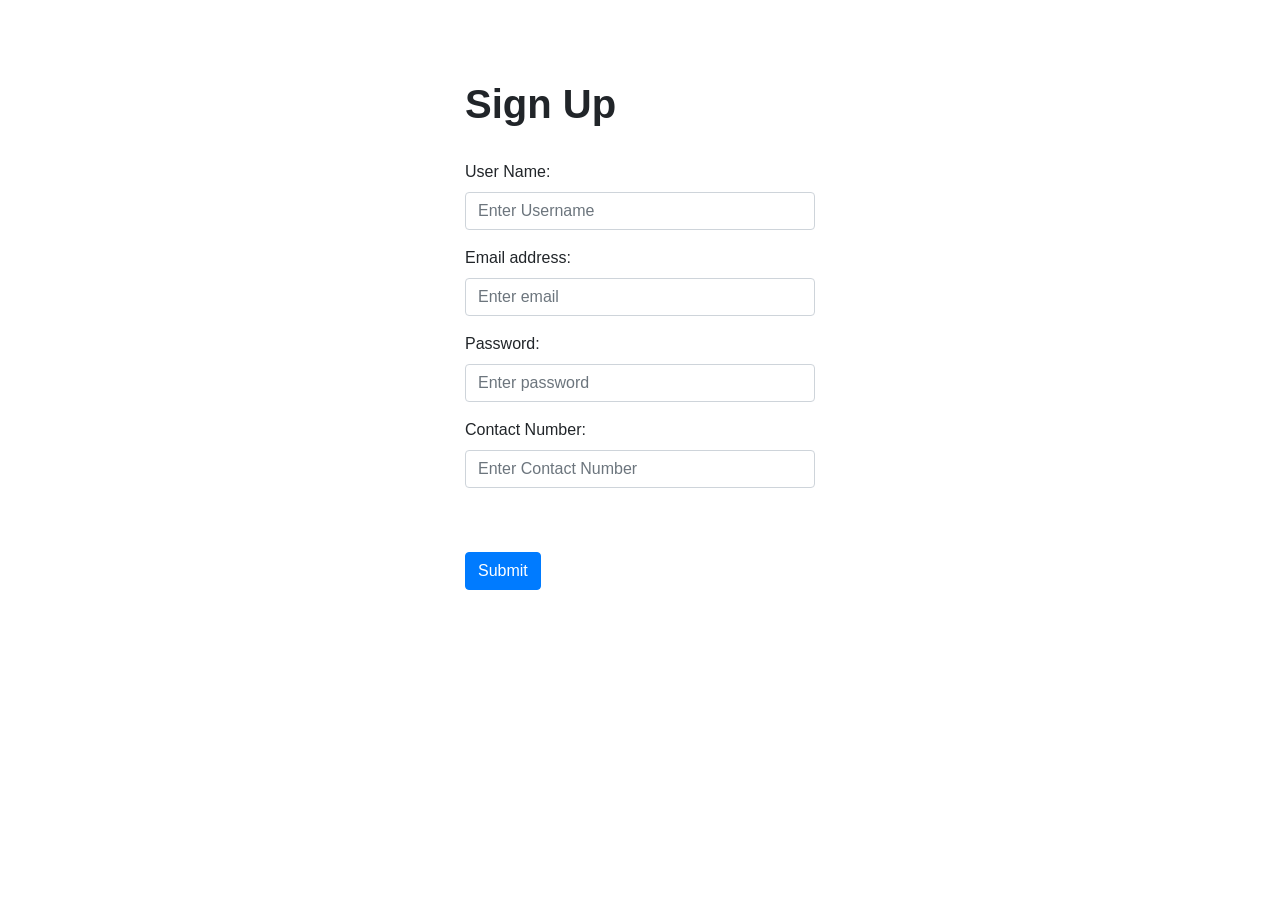
<file: sign up.html>
<!DOCTYPE html>
<html lang="en">
<head>
<meta charset="utf-8">
<title>Buson Website</title>
<link href="css/style.css" rel="stylesheet" type="text/css">
<link href="css/bootstrap.css" rel="stylesheet" type="text/css">
</head>
<body>
<div class="container formcontainer">
  <div class="row" style="margin-top: 80px;">
    <div class="col-sm-4" ></div>
    <div class="col-sm-4">
      <form action="/action_page.php">
        <h1><strong>Sign Up</strong></h1>
        <br>
        <div class="form-group">
          <label for="name">User Name:</label>
          <input type="name" class="form-control" placeholder="Enter Username">
        </div>
        <div class="form-group">
          <label for="email">Email address:</label>
          <input type="email" class="form-control" placeholder="Enter email" >
        </div>
        <div class="form-group">
          <label for="pwd">Password:</label>
          <input type="password" class="form-control" placeholder="Enter password" >
        </div>
          <div class="form-group">
          <label for="contact">Contact Number:</label>
          <input type="text" class="form-control" placeholder="Enter Contact Number" >
        </div>
          
        
        <br>
        <br>
        <button type="submit" class="btn btn-primary btn-md">Submit</button>
      </form>
    </div>
    <div class="col-sm-4"></div>
  </div>
</div>
    <script src="js/jquery.js"></script> 
<script src="js/bootstrap.js"></script>
</body>
</html>
</file>
<file: css/style.css>
@charset "utf-8";
/* CSS Document */

.topnav{
    background-color: #002D5B;
}
.mainnav{
    text-align: right;
    float: right;
    
}
.mainnav li a {
    color: #002D5B;
}
.mainnav li a:hover {
    color: #FE6582;
    
}
.text-img {
 position: relative;
  text-align: left;
  color: white;
}
.textofimg {
 position: absolute;
  top: 100px;
  left: 75px;
}
.cardds {
    height: 500px;
    background:#F6F9FE;
    margin-top: 90px;
}
.wtcontainer{
    margin-top: 90px;
}
.ourservices{
    text-align: center;
    height: 150px;
    margin-top: 100px;   
}
.ourservicescards{
    height: 200px;
    margin-top: 30px;
    
}
.ourservicescards:hover{
    background-color:whitesmoke;
}
.moreservicesbtn{
    margin-top: 100px;
    margin-left: 450px;
}
.cases{
    margin-top: 110px;
}
.callback{
    margin-top: 80px;
    background-color: #002D5B; 
    height: 340px;
}
.footertop{
    padding-top:100px;
}
.footertop ul li {
    list-style-type: none;
    margin-top: 15px;
}
.footertop h4 {
    margin-left: 40px;
    
}
.footertop ul li a {
    color:#A58897;
}
.footertop ul li a:hover{
    color: #FE6582;
    text-decoration: none;
}
.footerend{
    height: 100px;
    margin-top: 70px;
}
.footer{
    background-color: #F8FAFE;
}
.astyle a{
    color: black;
    font-size: 25px;
    
}
.astyle a:hover{
    color: red;
    text-decoration: none;
}
.formcontainer{
    margin-top: 20px;
    margin-left: 450px;

}
</file>
